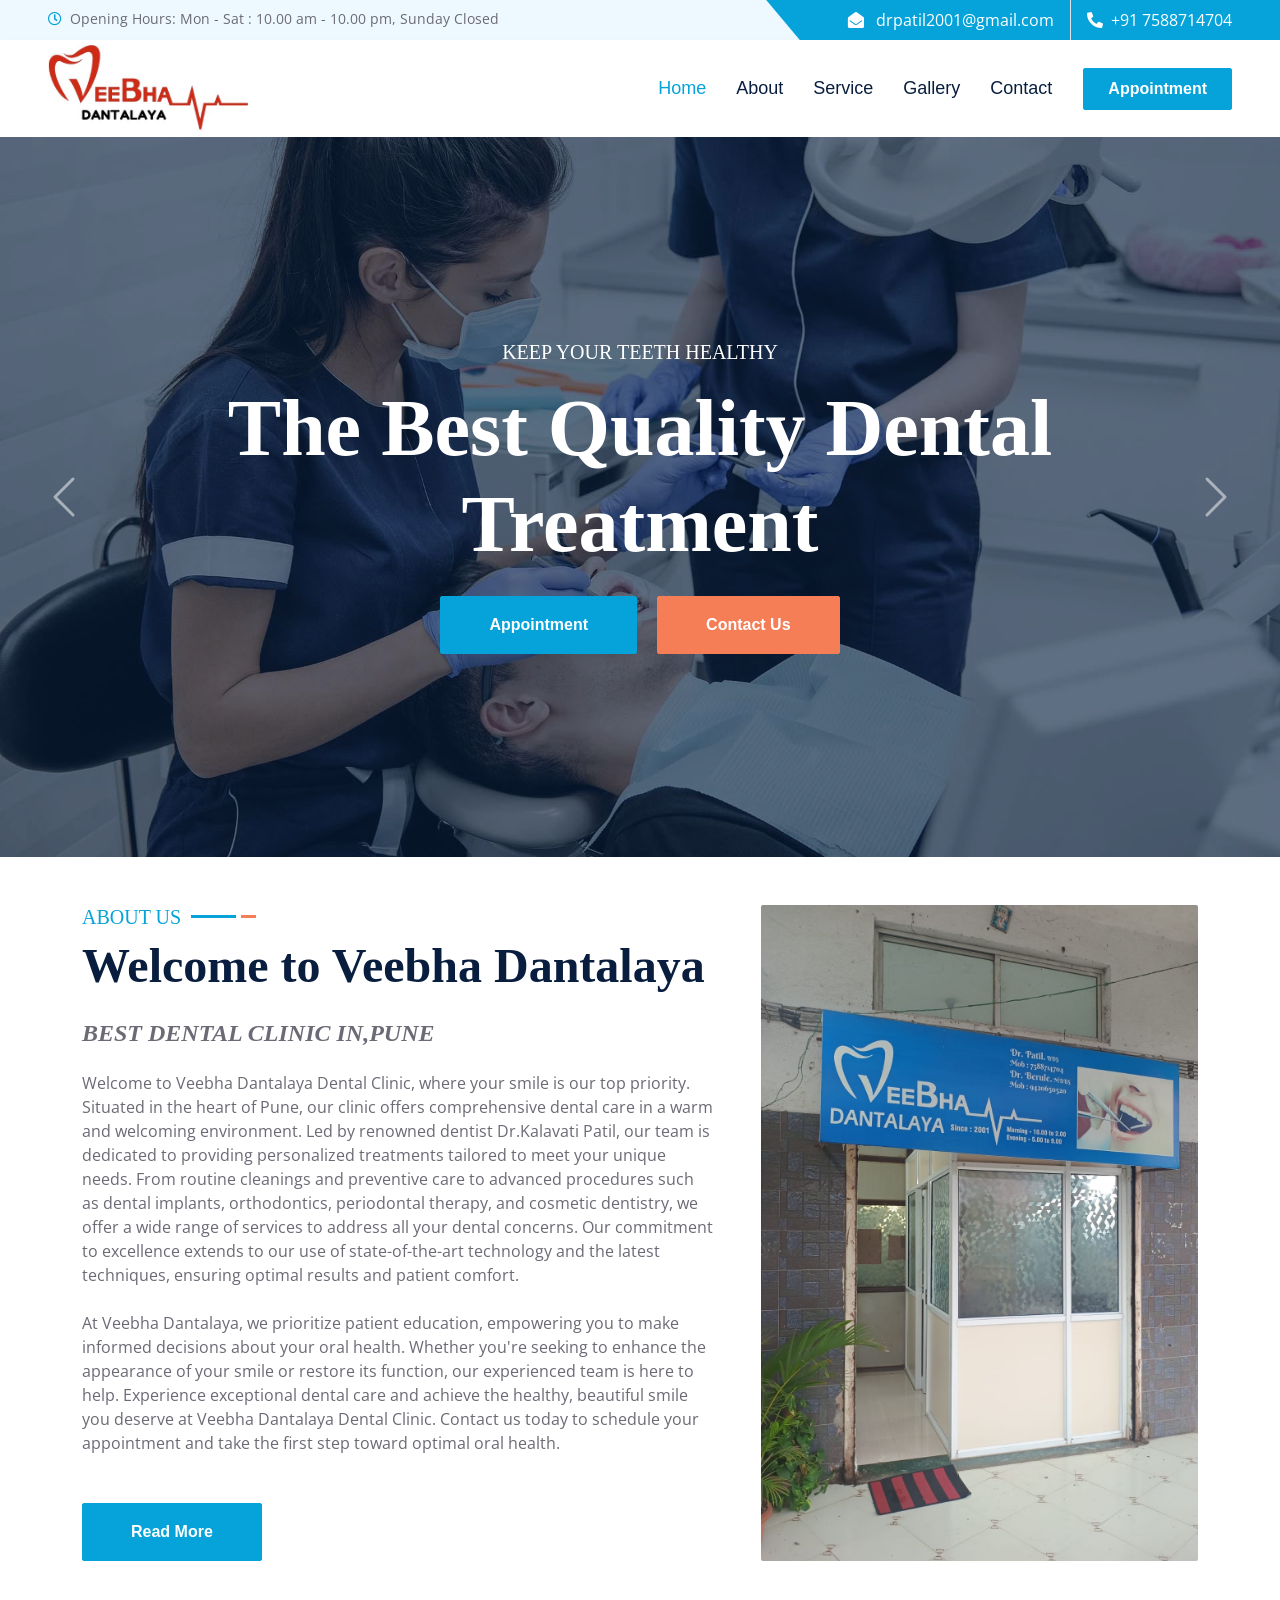
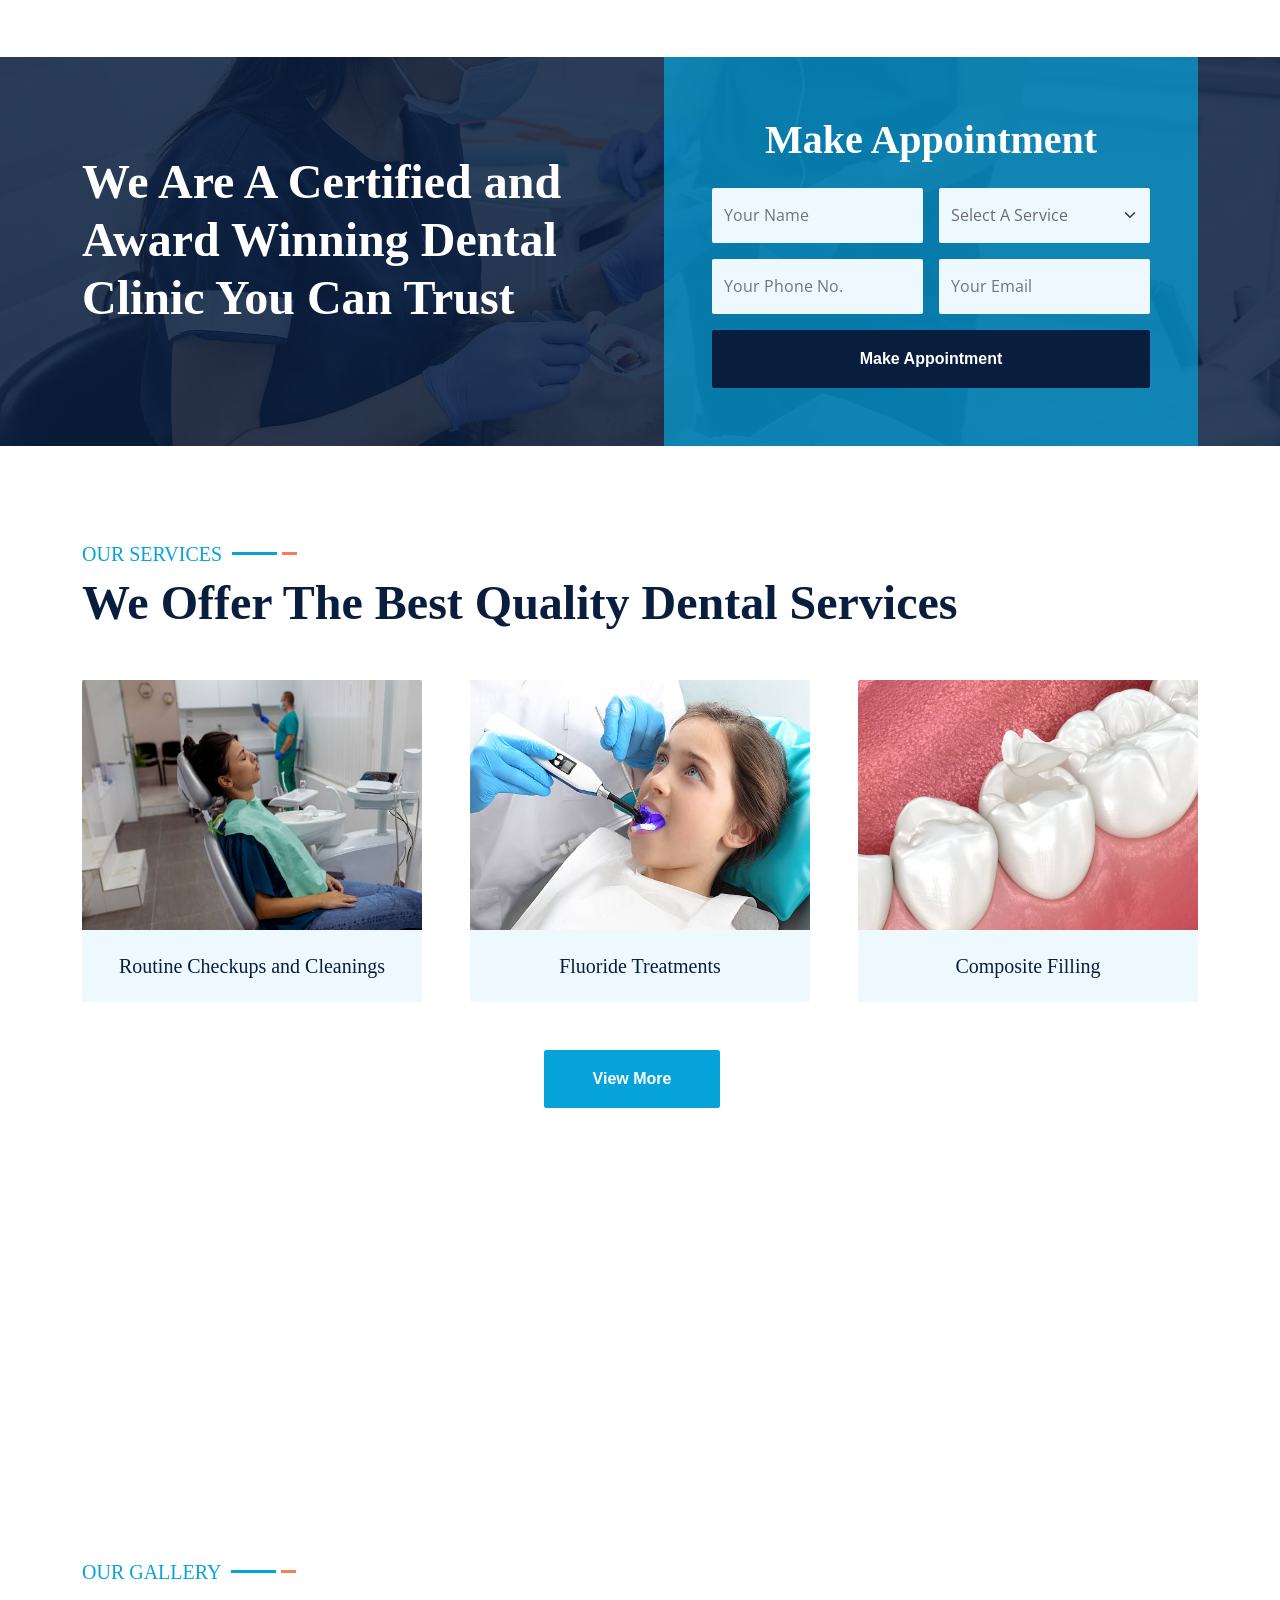
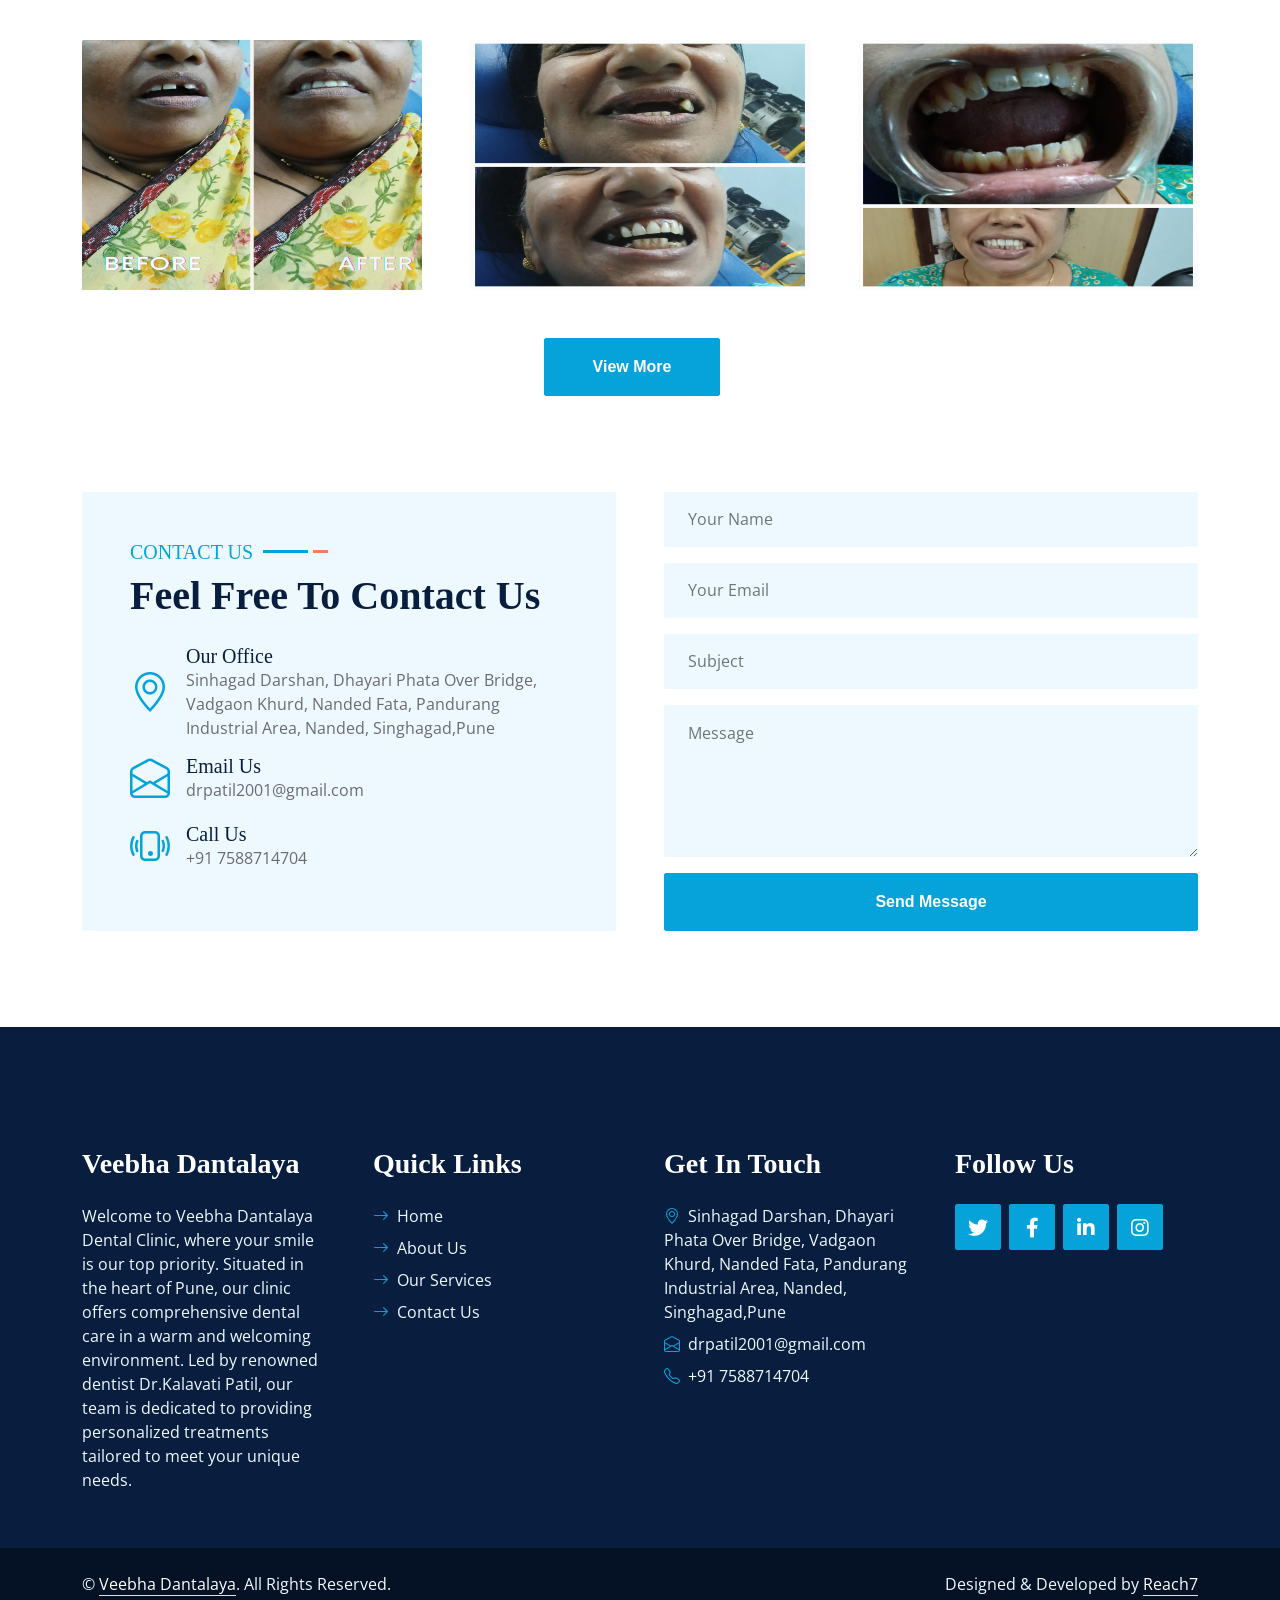
<file: index.html>
<!DOCTYPE html>
<html lang="en">

<head>
    <meta charset="utf-8">
    <title>Veebha Dantalaya</title>
    <meta content="width=device-width, initial-scale=1.0" name="viewport">
    <meta content="" name="keywords">
    <meta content="" name="description">

    <!-- Favicon -->
    <link href="img/favicon.ico" rel="icon">

    <!-- Google Web Fonts -->
    <link rel="preconnect" href="https://fonts.gstatic.com">
    <link href="https://fonts.googleapis.com/css2?family=Jost:wght@500;600;700&family=Open+Sans:wght@400;600&display=swap" rel="stylesheet"> 

    <!-- Icon Font Stylesheet -->
    <link href="https://cdnjs.cloudflare.com/ajax/libs/font-awesome/5.10.0/css/all.min.css" rel="stylesheet">
    <link href="https://cdn.jsdelivr.net/npm/bootstrap-icons@1.4.1/font/bootstrap-icons.css" rel="stylesheet">

    <!-- Libraries Stylesheet -->
    <link href="lib/owlcarousel/assets/owl.carousel.min.css" rel="stylesheet">
    <link href="lib/animate/animate.min.css" rel="stylesheet">
    <link href="lib/tempusdominus/css/tempusdominus-bootstrap-4.min.css" rel="stylesheet" />
    <link href="lib/twentytwenty/twentytwenty.css" rel="stylesheet" />

    <!-- Customized Bootstrap Stylesheet -->
    <link href="css/bootstrap.min.css" rel="stylesheet">

    <!-- Template Stylesheet -->
    <link href="css/style.css" rel="stylesheet">
</head>

<body>
    <!-- Spinner Start -->
    <div id="spinner" class="show bg-white position-fixed translate-middle w-100 vh-100 top-50 start-50 d-flex align-items-center justify-content-center">
        <div class="spinner-grow text-primary m-1" role="status">
            <span class="sr-only">Loading...</span>
        </div>
        <div class="spinner-grow text-dark m-1" role="status">
            <span class="sr-only">Loading...</span>
        </div>
        <div class="spinner-grow text-secondary m-1" role="status">
            <span class="sr-only">Loading...</span>
        </div>
    </div>
    <!-- Spinner End -->


    <!-- Topbar Start -->
    <div class="container-fluid bg-light ps-5 pe-0 d-none d-lg-block">
        <div class="row gx-0">
            <div class="col-md-6 text-center text-lg-start mb-2 mb-lg-0">
                <div class="d-inline-flex align-items-center">
                    <small class="py-2"><i class="far fa-clock text-primary me-2"></i>Opening Hours: Mon - Sat : 10.00 am - 10.00 pm, Sunday Closed </small>
                </div>
            </div>
            <div class="col-md-6 text-center text-lg-end">
                <div class="position-relative d-inline-flex align-items-center bg-primary text-white top-shape px-5">
                    <div class="me-3 pe-3 border-end py-2">
                        <p class="m-0"><i class="fa fa-envelope-open me-2"></i> drpatil2001@gmail.com</p>
                    </div>
                    <div class="py-2">
                        <p class="m-0"><i class="fa fa-phone-alt me-2"></i>+91 7588714704</p>
                    </div>
                </div>
            </div>
        </div>
    </div>
    <!-- Topbar End -->


    <!-- Navbar Start -->
    <nav class="navbar navbar-expand-lg bg-white navbar-light shadow-sm px-5 py-3 py-lg-0">
        <a href="index.html" class="navbar-brand p-0">
            <!-- <h1 class="m-0 text-primary"><i class="fa fa-tooth me-2"></i>DentCare</h1> -->
             <img src="images/logo.jpg" alt="" width="200px">
        </a>
        <button class="navbar-toggler" type="button" data-bs-toggle="collapse" data-bs-target="#navbarCollapse">
            <span class="navbar-toggler-icon"></span>
        </button>
        <div class="collapse navbar-collapse" id="navbarCollapse">
            <div class="navbar-nav ms-auto py-0">
                <a href="index.html" class="nav-item nav-link active">Home</a>
                <a href="about.html" class="nav-item nav-link">About</a>
                <a href="service.html" class="nav-item nav-link">Service</a>
                <!-- <div class="nav-item dropdown">
                    <a href="#" class="nav-link dropdown-toggle" data-bs-toggle="dropdown">Pages</a>
                    <div class="dropdown-menu m-0">
                        <a href="price.html" class="dropdown-item">Pricing Plan</a>
                        <a href="team.html" class="dropdown-item">Our Dentist</a>
                        <a href="testimonial.html" class="dropdown-item">Testimonial</a>
                        <a href="appointment.html" class="dropdown-item">Appointment</a>
                    </div>
                </div> -->
                <a href="gallery.html" class="nav-item nav-link">Gallery</a>
                <a href="contact.html" class="nav-item nav-link">Contact</a>
            </div>
            <!-- <button type="button" class="btn text-dark" data-bs-toggle="modal" data-bs-target="#searchModal"><i class="fa fa-search"></i></button> -->
            <a href="tel:+917588714704" class="btn btn-primary py-2 px-4 ms-3">Appointment</a>
        </div>
    </nav>
    <!-- Navbar End -->


    <!-- Full Screen Search Start -->
    <div class="modal fade" id="searchModal" tabindex="-1">
        <div class="modal-dialog modal-fullscreen">
            <div class="modal-content" style="background: rgba(9, 30, 62, .7);">
                <div class="modal-header border-0">
                    <button type="button" class="btn bg-white btn-close" data-bs-dismiss="modal" aria-label="Close"></button>
                </div>
                <div class="modal-body d-flex align-items-center justify-content-center">
                    <div class="input-group" style="max-width: 600px;">
                        <input type="text" class="form-control bg-transparent border-primary p-3" placeholder="Type search keyword">
                        <button class="btn btn-primary px-4"><i class="bi bi-search"></i></button>
                    </div>
                </div>
            </div>
        </div>
    </div>
    <!-- Full Screen Search End -->


    <!-- Carousel Start -->
    <div class="container-fluid p-0">
        <div id="header-carousel" class="carousel slide carousel-fade" data-bs-ride="carousel">
            <div class="carousel-inner">
                <div class="carousel-item active">
                    <img class="w-100" src="img/carousel-1.jpg" alt="Image">
                    <div class="carousel-caption d-flex flex-column align-items-center justify-content-center">
                        <div class="p-3" style="max-width: 900px;">
                            <h5 class="text-white text-uppercase mb-3 animated slideInDown">Keep Your Teeth Healthy</h5>
                            <h1 class="display-1 text-white mb-md-4 animated zoomIn">The Best Quality Dental Treatment</h1>
                            <a href="tel:+917588714704" class="btn btn-primary py-md-3 px-md-5 me-3 animated slideInLeft">Appointment</a>
                            <a href="contact.html" class="btn btn-secondary py-md-3 px-md-5 animated slideInRight">Contact Us</a>
                        </div>
                    </div>
                </div>
                <div class="carousel-item">
                    <img class="w-100" src="img/carousel-2.jpg" alt="Image">
                    <div class="carousel-caption d-flex flex-column align-items-center justify-content-center">
                        <div class="p-3" style="max-width: 900px;">
                            <h5 class="text-white text-uppercase mb-3 animated slideInDown">Keep Your Teeth Healthy</h5>
                            <h1 class="display-1 text-white mb-md-4 animated zoomIn">The Best Quality Dental Treatment</h1>
                            <a href="tel:+917588714704" class="btn btn-primary py-md-3 px-md-5 me-3 animated slideInLeft">Appointment</a>
                            <a href="contact.html" class="btn btn-secondary py-md-3 px-md-5 animated slideInRight">Contact Us</a>
                        </div>
                    </div>
                </div>
            </div>
            <button class="carousel-control-prev" type="button" data-bs-target="#header-carousel"
                data-bs-slide="prev">
                <span class="carousel-control-prev-icon" aria-hidden="true"></span>
                <span class="visually-hidden">Previous</span>
            </button>
            <button class="carousel-control-next" type="button" data-bs-target="#header-carousel"
                data-bs-slide="next">
                <span class="carousel-control-next-icon" aria-hidden="true"></span>
                <span class="visually-hidden">Next</span>
            </button>
        </div>
    </div>
    <!-- Carousel End -->


    <!-- Banner Start -->
    <!-- <div class="container-fluid banner mb-5">
        <div class="container">
            <div class="row gx-0">
                <div class="col-lg-4 wow zoomIn" data-wow-delay="0.1s">
                    <div class="bg-primary d-flex flex-column p-5" style="height: 300px;">
                        <h3 class="text-white mb-3">Opening Hours</h3>
                        <div class="d-flex justify-content-between text-white mb-3">
                            <h6 class="text-white mb-0">Mon - Fri</h6>
                            <p class="mb-0"> 8:00am - 9:00pm</p>
                        </div>
                        <div class="d-flex justify-content-between text-white mb-3">
                            <h6 class="text-white mb-0">Saturday</h6>
                            <p class="mb-0"> 8:00am - 7:00pm</p>
                        </div>
                        <div class="d-flex justify-content-between text-white mb-3">
                            <h6 class="text-white mb-0">Sunday</h6>
                            <p class="mb-0"> 8:00am - 5:00pm</p>
                        </div>
                        <a class="btn btn-light" href="">Appointment</a>
                    </div>
                </div>
                <div class="col-lg-4 wow zoomIn" data-wow-delay="0.3s">
                    <div class="bg-dark d-flex flex-column p-5" style="height: 300px;">
                        <h3 class="text-white mb-3">Search A Doctor</h3>
                        <div class="date mb-3" id="date" data-target-input="nearest">
                            <input type="text" class="form-control bg-light border-0 datetimepicker-input"
                                placeholder="Appointment Date" data-target="#date" data-toggle="datetimepicker" style="height: 40px;">
                        </div>
                        <select class="form-select bg-light border-0 mb-3" style="height: 40px;">
                            <option selected>Select A Service</option>
                            <option value="1">Service 1</option>
                            <option value="2">Service 2</option>
                            <option value="3">Service 3</option>
                        </select>
                        <a class="btn btn-light" href="">Search Doctor</a>
                    </div>
                </div>
                <div class="col-lg-4 wow zoomIn" data-wow-delay="0.6s">
                    <div class="bg-secondary d-flex flex-column p-5" style="height: 300px;">
                        <h3 class="text-white mb-3">Make Appointment</h3>
                        <p class="text-white">Ipsum erat ipsum dolor clita rebum no rebum dolores labore, ipsum magna at eos et eos amet.</p>
                        <h2 class="text-white mb-0">+012 345 6789</h2>
                    </div>
                </div>
            </div>
        </div>
    </div> -->
    <!-- Banner Start -->


    <!-- About Start -->
    <div class="container-fluid py-5 wow fadeInUp" data-wow-delay="0.1s">
        <div class="container">
            <div class="row g-5">
                <div class="col-lg-7">
                    <div class="section-title mb-4">
                        <h5 class="position-relative d-inline-block text-primary text-uppercase">About Us</h5>
                        <h1 class="display-5 mb-0">Welcome to Veebha Dantalaya</h1>
                    </div>
                    <h4 class="text-body fst-italic mb-4">BEST DENTAL CLINIC IN,PUNE</h4>
                    <p class="mb-4">Welcome to Veebha Dantalaya Dental Clinic, where your smile is our top priority. Situated in the heart of Pune, our clinic offers comprehensive dental care in a warm and welcoming environment. Led by renowned dentist Dr.Kalavati Patil, our team is dedicated to providing personalized treatments tailored to meet your unique needs. From routine cleanings and preventive care to advanced procedures such as dental implants, orthodontics, periodontal therapy, and cosmetic dentistry, we offer a wide range of services to address all your dental concerns. Our commitment to excellence extends to our use of state-of-the-art technology and the latest techniques, ensuring optimal results and patient comfort. <br> <br> At Veebha Dantalaya, we prioritize patient education, empowering you to make informed decisions about your oral health. Whether you're seeking to enhance the appearance of your smile or restore its function, our experienced team is here to help. Experience exceptional dental care and achieve the healthy, beautiful smile you deserve at Veebha Dantalaya Dental Clinic. Contact us today to schedule your appointment and take the first step toward optimal oral health.</p>
                    <!-- <div class="row g-3">
                        <div class="col-sm-6 wow zoomIn" data-wow-delay="0.3s">
                            <h5 class="mb-3"><i class="fa fa-check-circle text-primary me-3"></i>Award Winning</h5>
                            <h5 class="mb-3"><i class="fa fa-check-circle text-primary me-3"></i>Professional Staff</h5>
                        </div>
                        <div class="col-sm-6 wow zoomIn" data-wow-delay="0.6s">
                            <h5 class="mb-3"><i class="fa fa-check-circle text-primary me-3"></i>24/7 Opened</h5>
                            <h5 class="mb-3"><i class="fa fa-check-circle text-primary me-3"></i>Fair Prices</h5>
                        </div>
                    </div> -->
                    <a href="about.html" class="btn btn-primary py-3 px-5 mt-4 wow zoomIn" data-wow-delay="0.6s">Read More</a>
                </div>
                <div class="col-lg-5" style="min-height: 500px;">
                    <div class="position-relative h-100">
                        <img class="position-absolute w-100 h-100 rounded wow zoomIn" data-wow-delay="0.9s" src="images/about.jpg" style="object-fit: cover;">
                    </div>
                </div>
            </div>
        </div>
    </div>
    <!-- About End -->


    <!-- Appointment Start -->
    <div class="container-fluid bg-primary bg-appointment my-5 wow fadeInUp" data-wow-delay="0.1s">
        <div class="container">
            <div class="row gx-5">
                <div class="col-lg-6 py-5">
                    <div class="py-5">
                        <h1 class="display-5 text-white mb-4">We Are A Certified and Award Winning Dental Clinic You Can Trust</h1>
                        <!-- <p class="text-white mb-0">Eirmod sed tempor lorem ut dolores. Aliquyam sit sadipscing kasd ipsum. Dolor ea et dolore et at sea ea at dolor, justo ipsum duo rebum sea invidunt voluptua. Eos vero eos vero ea et dolore eirmod et. Dolores diam duo invidunt lorem. Elitr ut dolores magna sit. Sea dolore sanctus sed et. Takimata takimata sanctus sed.</p> -->
                    </div>
                </div>
                <div class="col-lg-6">
                    <div class="appointment-form h-100 d-flex flex-column justify-content-center text-center p-5 wow zoomIn" data-wow-delay="0.6s">
                        <h1 class="text-white mb-4">Make Appointment</h1>
                        <form>
                            <div class="row g-3">
                                <div class="col-12 col-sm-6">
                                    <input type="text" class="form-control bg-light border-0" placeholder="Your Name" style="height: 55px;">
                                </div>
                                <div class="col-12 col-sm-6">
                                    <select class="form-select bg-light border-0" style="height: 55px;">
                                        <option selected>Select A Service</option>
                                        <option value="Routine Check-UP">Routine Check-UP</option>
                                        <option value="Cleanings">Cleanings</option>
                                        <option value="Fillings">Fillings</option>
                                        <option value="Preventive Care">Preventive Care</option>
                                        <option value="Orthodontic Treatment">Orthodontic Treatment</option>
                                        <option value="Endodontic / RCT">Endodontic / RCT</option>
                                        <option value="Periodontic / Gum Care">Periodontic / Gum Care</option>
                                        <option value="Oral Surgery">Oral Surgery</option>
                                        <option value="Pediatric / Kids Treatment">Pediatric / Kids Treatment</option>
                                    </select>
                                </div>                              
                                <div class="col-12 col-sm-6">
                                    <input type="tel" class="form-control bg-light border-0" placeholder="Your Phone No." style="height: 55px;">
                                </div>
                                <div class="col-12 col-sm-6">
                                    <input type="email" class="form-control bg-light border-0" placeholder="Your Email" style="height: 55px;">
                                </div>
                                <div class="col-12">
                                    <button class="btn btn-dark w-100 py-3" type="submit">Make Appointment</button>
                                </div>
                            </div>
                        </form>
                    </div>
                </div>
            </div>
        </div>
    </div>
    <!-- Appointment End -->


    <!-- Service Start -->
    <div class="container-fluid py-5 wow fadeInUp" data-wow-delay="0.1s">
        <div class="container">
            <div class="row g-5 mb-5">
                <!-- <div class="col-lg-5 wow zoomIn" data-wow-delay="0.3s" style="min-height: 400px;">
                    <div class="twentytwenty-container position-relative h-100 rounded overflow-hidden">
                        <img class="position-absolute w-100 h-100" src="img/before.jpg" style="object-fit: cover;">
                        <img class="position-absolute w-100 h-100" src="img/after.jpg" style="object-fit: cover;">
                    </div>
                </div> -->
                <div class="col-lg-12">
                    <div class="section-title mb-5">
                        <h5 class="position-relative d-inline-block text-primary text-uppercase">Our Services</h5>
                        <h1 class="display-5 mb-0">We Offer The Best Quality Dental Services</h1>
                    </div>
                    <div class="row g-5">
                        <div class="col-md-4 service-item wow zoomIn" data-wow-delay="0.6s">
                            <div class="rounded-top overflow-hidden">
                                <img class="" src="images/Routine Checkups and Cleanings.jpg" alt="" width="100%" height="250px">
                            </div>
                            <div class="position-relative bg-light rounded-bottom text-center p-4">
                                <h5 class="m-0">Routine Checkups and Cleanings</h5>
                            </div>
                        </div>
                        <div class="col-md-4 service-item wow zoomIn" data-wow-delay="0.9s">
                            <div class="rounded-top overflow-hidden">
                                <img class="" src="images/Fluoride Treatments dental.jpg" alt="" width="100%" height="250px">
                            </div>
                            <div class="position-relative bg-light rounded-bottom text-center p-4">
                                <h5 class="m-0">Fluoride Treatments</h5>
                            </div>
                        </div>
                        <div class="col-md-4 service-item wow zoomIn" data-wow-delay="0.9s">
                            <div class="rounded-top overflow-hidden">
                                <img class="" src="images/Dental Sealants.jpg" alt="" width="100%" height="250px">
                            </div>
                            <div class="position-relative bg-light rounded-bottom text-center p-4">
                                <h5 class="m-0">Composite Filling</h5>
                            </div>
                        </div>
                    </div>
                </div>
            </div>
           
            <div class="row mt-5 text-center">
                <div class="col-md-12">
                    <a href="service.html" class="btn btn-primary py-md-3 px-md-5 me-3 animated slideInLeft">View More</a>
                </div>
            </div>
        </div>

    </div>
    <!-- Service End -->


    <!-- Offer Start -->
    <!-- <div class="container-fluid bg-offer my-5 py-5 wow fadeInUp" data-wow-delay="0.1s">
        <div class="container py-5">
            <div class="row justify-content-center">
                <div class="col-lg-7 wow zoomIn" data-wow-delay="0.6s">
                    <div class="offer-text text-center rounded p-5">
                        <h1 class="display-5 text-white">Save 30% On Your First Dental Checkup</h1>
                        <p class="text-white mb-4">Eirmod sed tempor lorem ut dolores sit kasd ipsum. Dolor ea et dolore et at sea ea at dolor justo ipsum duo rebum sea. Eos vero eos vero ea et dolore eirmod diam duo lorem magna sit dolore sed et.</p>
                        <a href="appointment.html" class="btn btn-dark py-3 px-5 me-3">Appointment</a>
                        <a href="" class="btn btn-light py-3 px-5">Read More</a>
                    </div>
                </div>
            </div>
        </div>
    </div> -->
    <!-- Offer End -->


    <!-- Pricing Start -->
    <!-- <div class="container-fluid py-5 wow fadeInUp" data-wow-delay="0.1s">
        <div class="container">
            <div class="row g-5">
                <div class="col-lg-5">
                    <div class="section-title mb-4">
                        <h5 class="position-relative d-inline-block text-primary text-uppercase">Pricing Plan</h5>
                        <h1 class="display-5 mb-0">We Offer Fair Prices for Dental Treatment</h1>
                    </div>
                    <p class="mb-4">Tempor erat elitr rebum at clita. Diam dolor diam ipsum et tempor sit. Aliqu diam amet diam et eos labore. Clita erat ipsum et lorem et sit, sed stet no labore lorem sit. Sanctus clita duo justo eirmod magna dolore erat amet</p>
                    <h5 class="text-uppercase text-primary wow fadeInUp" data-wow-delay="0.3s">Call for Appointment</h5>
                    <h1 class="wow fadeInUp" data-wow-delay="0.6s">+012 345 6789</h1>
                </div>
                <div class="col-lg-7">
                    <div class="owl-carousel price-carousel wow zoomIn" data-wow-delay="0.9s">
                        <div class="price-item pb-4">
                            <div class="position-relative">
                                <img class="img-fluid rounded-top" src="img/price-1.jpg" alt="">
                                <div class="d-flex align-items-center justify-content-center bg-light rounded pt-2 px-3 position-absolute top-100 start-50 translate-middle" style="z-index: 2;">
                                    <h2 class="text-primary m-0">$35</h2>
                                </div>
                            </div>
                            <div class="position-relative text-center bg-light border-bottom border-primary py-5 p-4">
                                <h4>Teeth Whitening</h4>
                                <hr class="text-primary w-50 mx-auto mt-0">
                                <div class="d-flex justify-content-between mb-3"><span>Modern Equipment</span><i class="fa fa-check text-primary pt-1"></i></div>
                                <div class="d-flex justify-content-between mb-3"><span>Professional Dentist</span><i class="fa fa-check text-primary pt-1"></i></div>
                                <div class="d-flex justify-content-between mb-2"><span>24/7 Call Support</span><i class="fa fa-check text-primary pt-1"></i></div>
                                <a href="appointment.html" class="btn btn-primary py-2 px-4 position-absolute top-100 start-50 translate-middle">Appointment</a>
                            </div>
                        </div>
                        <div class="price-item pb-4">
                            <div class="position-relative">
                                <img class="img-fluid rounded-top" src="img/price-2.jpg" alt="">
                                <div class="d-flex align-items-center justify-content-center bg-light rounded pt-2 px-3 position-absolute top-100 start-50 translate-middle" style="z-index: 2;">
                                    <h2 class="text-primary m-0">$49</h2>
                                </div>
                            </div>
                            <div class="position-relative text-center bg-light border-bottom border-primary py-5 p-4">
                                <h4>Dental Implant</h4>
                                <hr class="text-primary w-50 mx-auto mt-0">
                                <div class="d-flex justify-content-between mb-3"><span>Modern Equipment</span><i class="fa fa-check text-primary pt-1"></i></div>
                                <div class="d-flex justify-content-between mb-3"><span>Professional Dentist</span><i class="fa fa-check text-primary pt-1"></i></div>
                                <div class="d-flex justify-content-between mb-2"><span>24/7 Call Support</span><i class="fa fa-check text-primary pt-1"></i></div>
                                <a href="appointment.html" class="btn btn-primary py-2 px-4 position-absolute top-100 start-50 translate-middle">Appointment</a>
                            </div>
                        </div>
                        <div class="price-item pb-4">
                            <div class="position-relative">
                                <img class="img-fluid rounded-top" src="img/price-3.jpg" alt="">
                                <div class="d-flex align-items-center justify-content-center bg-light rounded pt-2 px-3 position-absolute top-100 start-50 translate-middle" style="z-index: 2;">
                                    <h2 class="text-primary m-0">$99</h2>
                                </div>
                            </div>
                            <div class="position-relative text-center bg-light border-bottom border-primary py-5 p-4">
                                <h4>Root Canal</h4>
                                <hr class="text-primary w-50 mx-auto mt-0">
                                <div class="d-flex justify-content-between mb-3"><span>Modern Equipment</span><i class="fa fa-check text-primary pt-1"></i></div>
                                <div class="d-flex justify-content-between mb-3"><span>Professional Dentist</span><i class="fa fa-check text-primary pt-1"></i></div>
                                <div class="d-flex justify-content-between mb-2"><span>24/7 Call Support</span><i class="fa fa-check text-primary pt-1"></i></div>
                                <a href="appointment.html" class="btn btn-primary py-2 px-4 position-absolute top-100 start-50 translate-middle">Appointment</a>
                            </div>
                        </div>
                    </div>
                </div>
            </div>
        </div>
    </div> -->
    <!-- Pricing End -->



    <div class="row">
        <div class="col-md-12">
            <iframe src="https://widget.tagembed.com/163962?view" style=" width:100%;height:350px;overflow: auto;" frameborder="0" allowtransparency="true"></iframe>
        </div>
    </div>


    <!-- Testimonial Start -->
    <!-- <div class="container-fluid bg-primary bg-testimonial py-5 my-5 wow fadeInUp" data-wow-delay="0.1s">
        <div class="container py-5">
            <div class="row justify-content-center">
                <div class="col-lg-7">
                    
                    <div class="owl-carousel testimonial-carousel rounded p-5 wow zoomIn" data-wow-delay="0.6s">   
                         
                        <div class="card">
                            <div class="card-body">
                             
                        <div class="row d-flex justify-content-center  border-style accordion-body bg-white mb-4  ">
                            <div class="col-lg-8" style="width: 100%;">
                               
                                <iframe src="https://widget.tagembed.com/163962?view" style=" width:100%;height:500px;overflow: auto;" frameborder="0" allowtransparency="true"></iframe>
                             
                            </div>
                          </div>
                        </div>
                    </div>
                       
                    </div>
                </div>
            </div>
        </div>
    </div> -->
    <!-- Testimonial End -->














    


    <!-- Team Start -->
    <!-- <div class="container-fluid py-5">
        <div class="container">
            <div class="row g-5">
                <div class="col-lg-4 wow slideInUp" data-wow-delay="0.1s">
                    <div class="section-title bg-light rounded h-100 p-5">
                        <h5 class="position-relative d-inline-block text-primary text-uppercase">Our Dentist</h5>
                        <h1 class="display-6 mb-4">Meet Our Certified & Experienced Dentist</h1>
                        <a href="appointment.html" class="btn btn-primary py-3 px-5">Appointment</a>
                    </div>
                </div>
                <div class="col-lg-4 wow slideInUp" data-wow-delay="0.3s">
                    <div class="team-item">
                        <div class="position-relative rounded-top" style="z-index: 1;">
                            <img class="img-fluid rounded-top w-100" src="img/team-1.jpg" alt="">
                            <div class="position-absolute top-100 start-50 translate-middle bg-light rounded p-2 d-flex">
                                <a class="btn btn-primary btn-square m-1" href="#"><i class="fab fa-twitter fw-normal"></i></a>
                                <a class="btn btn-primary btn-square m-1" href="#"><i class="fab fa-facebook-f fw-normal"></i></a>
                                <a class="btn btn-primary btn-square m-1" href="#"><i class="fab fa-linkedin-in fw-normal"></i></a>
                                <a class="btn btn-primary btn-square m-1" href="#"><i class="fab fa-instagram fw-normal"></i></a>
                            </div>
                        </div>
                        <div class="team-text position-relative bg-light text-center rounded-bottom p-4 pt-5">
                            <h4 class="mb-2">Dr. John Doe</h4>
                            <p class="text-primary mb-0">Implant Surgeon</p>
                        </div>
                    </div>
                </div>
                <div class="col-lg-4 wow slideInUp" data-wow-delay="0.6s">
                    <div class="team-item">
                        <div class="position-relative rounded-top" style="z-index: 1;">
                            <img class="img-fluid rounded-top w-100" src="img/team-2.jpg" alt="">
                            <div class="position-absolute top-100 start-50 translate-middle bg-light rounded p-2 d-flex">
                                <a class="btn btn-primary btn-square m-1" href="#"><i class="fab fa-twitter fw-normal"></i></a>
                                <a class="btn btn-primary btn-square m-1" href="#"><i class="fab fa-facebook-f fw-normal"></i></a>
                                <a class="btn btn-primary btn-square m-1" href="#"><i class="fab fa-linkedin-in fw-normal"></i></a>
                                <a class="btn btn-primary btn-square m-1" href="#"><i class="fab fa-instagram fw-normal"></i></a>
                            </div>
                        </div>
                        <div class="team-text position-relative bg-light text-center rounded-bottom p-4 pt-5">
                            <h4 class="mb-2">Dr. John Doe</h4>
                            <p class="text-primary mb-0">Implant Surgeon</p>
                        </div>
                    </div>
                </div>
                <div class="col-lg-4 wow slideInUp" data-wow-delay="0.1s">
                    <div class="team-item">
                        <div class="position-relative rounded-top" style="z-index: 1;">
                            <img class="img-fluid rounded-top w-100" src="img/team-3.jpg" alt="">
                            <div class="position-absolute top-100 start-50 translate-middle bg-light rounded p-2 d-flex">
                                <a class="btn btn-primary btn-square m-1" href="#"><i class="fab fa-twitter fw-normal"></i></a>
                                <a class="btn btn-primary btn-square m-1" href="#"><i class="fab fa-facebook-f fw-normal"></i></a>
                                <a class="btn btn-primary btn-square m-1" href="#"><i class="fab fa-linkedin-in fw-normal"></i></a>
                                <a class="btn btn-primary btn-square m-1" href="#"><i class="fab fa-instagram fw-normal"></i></a>
                            </div>
                        </div>
                        <div class="team-text position-relative bg-light text-center rounded-bottom p-4 pt-5">
                            <h4 class="mb-2">Dr. John Doe</h4>
                            <p class="text-primary mb-0">Implant Surgeon</p>
                        </div>
                    </div>
                </div>
                <div class="col-lg-4 wow slideInUp" data-wow-delay="0.3s">
                    <div class="team-item">
                        <div class="position-relative rounded-top" style="z-index: 1;">
                            <img class="img-fluid rounded-top w-100" src="img/team-4.jpg" alt="">
                            <div class="position-absolute top-100 start-50 translate-middle bg-light rounded p-2 d-flex">
                                <a class="btn btn-primary btn-square m-1" href="#"><i class="fab fa-twitter fw-normal"></i></a>
                                <a class="btn btn-primary btn-square m-1" href="#"><i class="fab fa-facebook-f fw-normal"></i></a>
                                <a class="btn btn-primary btn-square m-1" href="#"><i class="fab fa-linkedin-in fw-normal"></i></a>
                                <a class="btn btn-primary btn-square m-1" href="#"><i class="fab fa-instagram fw-normal"></i></a>
                            </div>
                        </div>
                        <div class="team-text position-relative bg-light text-center rounded-bottom p-4 pt-5">
                            <h4 class="mb-2">Dr. John Doe</h4>
                            <p class="text-primary mb-0">Implant Surgeon</p>
                        </div>
                    </div>
                </div>
                <div class="col-lg-4 wow slideInUp" data-wow-delay="0.6s">
                    <div class="team-item">
                        <div class="position-relative rounded-top" style="z-index: 1;">
                            <img class="img-fluid rounded-top w-100" src="img/team-5.jpg" alt="">
                            <div class="position-absolute top-100 start-50 translate-middle bg-light rounded p-2 d-flex">
                                <a class="btn btn-primary btn-square m-1" href="#"><i class="fab fa-twitter fw-normal"></i></a>
                                <a class="btn btn-primary btn-square m-1" href="#"><i class="fab fa-facebook-f fw-normal"></i></a>
                                <a class="btn btn-primary btn-square m-1" href="#"><i class="fab fa-linkedin-in fw-normal"></i></a>
                                <a class="btn btn-primary btn-square m-1" href="#"><i class="fab fa-instagram fw-normal"></i></a>
                            </div>
                        </div>
                        <div class="team-text position-relative bg-light text-center rounded-bottom p-4 pt-5">
                            <h4 class="mb-2">Dr. John Doe</h4>
                            <p class="text-primary mb-0">Implant Surgeon</p>
                        </div>
                    </div>
                </div>
            </div>
        </div>
    </div> -->
    <!-- Team End -->


    <!-- Newsletter Start -->
    <!-- <div class="container-fluid position-relative pt-5 wow fadeInUp" data-wow-delay="0.1s" style="z-index: 1;">
        <div class="container">
            <div class="bg-primary p-5">
                <form class="mx-auto" style="max-width: 600px;">
                    <div class="input-group">
                        <input type="text" class="form-control border-white p-3" placeholder="Your Email">
                        <button class="btn btn-dark px-4">Sign Up</button>
                    </div>
                </form>
            </div>
        </div>
    </div> -->
    <!-- Newsletter End -->
     



    


























    <div class="container-fluid py-5 wow fadeInUp" data-wow-delay="0.1s">
        <div class="container">
            <div class="row g-5 mb-5">
                <!-- <div class="col-lg-5 wow zoomIn" data-wow-delay="0.3s" style="min-height: 400px;">
                    <div class="twentytwenty-container position-relative h-100 rounded overflow-hidden">
                        <img class="position-absolute w-100 h-100" src="img/before.jpg" style="object-fit: cover;">
                        <img class="position-absolute w-100 h-100" src="img/after.jpg" style="object-fit: cover;">
                    </div>
                </div> -->
                <div class="col-lg-12">
                    <div class="section-title mb-5">
                        <h5 class="position-relative d-inline-block text-primary text-uppercase">Our Gallery</h5>
                        <!-- <h1 class="display-5 mb-0">We Offer The Best Quality Dental Services</h1> -->
                    </div>
                    <div class="row g-5">
                        <div class="col-md-4 service-item wow zoomIn" data-wow-delay="0.6s">
                            <div class="rounded-top overflow-hidden">
                                <img class="" src="images/g1.jpg" alt="" width="100%" height="250px">
                            </div>
                            <!-- <div class="position-relative bg-light rounded-bottom text-center p-4">
                                <h5 class="m-0">Extraction</h5>
                            </div> -->
                        </div>
                        <div class="col-md-4 service-item wow zoomIn" data-wow-delay="0.9s">
                            <div class="rounded-top overflow-hidden">
                                <img class="" src="images/g2.jpg" alt="" width="100%" height="250px">
                            </div>
                           
                        </div>
                        <div class="col-md-4 service-item wow zoomIn" data-wow-delay="0.9s">
                            <div class="rounded-top overflow-hidden">
                                <img class="" src="images/g3.jpg" alt="" width="100%" height="250px">
                            </div>
                            
                        </div>
                    </div>
                </div>
            </div>
            <div class="row mt-5 text-center">
                <div class="col-md-12">
                    <a href="gallery.html" class="btn btn-primary py-md-3 px-md-5 me-3 animated slideInLeft">View More</a>
                </div>
            </div>
        </div>

    </div>


     <!-- Contact Start -->
     <div class="container-fluid py-5">
        <div class="container">
            <div class="row g-5">
                <div class="col-xl-6 col-lg-6 wow slideInUp" data-wow-delay="0.1s">
                    <div class="bg-light rounded h-100 p-5">
                        <div class="section-title">
                            <h5 class="position-relative d-inline-block text-primary text-uppercase">Contact Us</h5>
                            <h1 class="display-6 mb-4">Feel Free To Contact Us</h1>
                        </div>
                        <div class="d-flex align-items-center mb-2">
                            <i class="bi bi-geo-alt fs-1 text-primary me-3"></i>
                            <div class="text-start">
                                <h5 class="mb-0">Our Office</h5>
                                <span>Sinhagad Darshan, Dhayari Phata Over Bridge, Vadgaon Khurd, Nanded Fata, Pandurang Industrial Area, Nanded, Singhagad,Pune</span>
                            </div>
                        </div>
                        <div class="d-flex align-items-center mb-2">
                            <i class="bi bi-envelope-open fs-1 text-primary me-3"></i>
                            <div class="text-start">
                                <h5 class="mb-0">Email Us</h5>
                                <span>drpatil2001@gmail.com</span>
                            </div>
                        </div>
                        <div class="d-flex align-items-center">
                            <i class="bi bi-phone-vibrate fs-1 text-primary me-3"></i>
                            <div class="text-start">
                                <h5 class="mb-0">Call Us</h5>
                                <span>+91 7588714704</span>
                            </div>
                        </div>
                    </div>
                </div>
                <div class="col-xl-6 col-lg-6 wow slideInUp" data-wow-delay="0.3s">
                    <form>
                        <div class="row g-3">
                            <div class="col-12">
                                <input type="text" class="form-control border-0 bg-light px-4" placeholder="Your Name" style="height: 55px;">
                            </div>
                            <div class="col-12">
                                <input type="email" class="form-control border-0 bg-light px-4" placeholder="Your Email" style="height: 55px;">
                            </div>
                            <div class="col-12">
                                <input type="text" class="form-control border-0 bg-light px-4" placeholder="Subject" style="height: 55px;">
                            </div>
                            <div class="col-12">
                                <textarea class="form-control border-0 bg-light px-4 py-3" rows="5" placeholder="Message"></textarea>
                            </div>
                            <div class="col-12">
                                <button class="btn btn-primary w-100 py-3" type="submit">Send Message</button>
                            </div>
                        </div>
                    </form>
                </div>
            </div>
        </div>
    </div>
    <!-- Contact End -->
    

    <!-- Footer Start -->
    <div class="container-fluid bg-dark text-light py-5 wow fadeInUp mt-5" data-wow-delay="0.3s" style="margin-top: -75px;">
        <div class="container pt-5">
            <div class="row g-5 pt-4">
                <div class="col-lg-3 col-md-6">
                    <h3 class="text-white mb-4">Veebha Dantalaya</h3>
                    <p class="mb-2">Welcome to Veebha Dantalaya Dental Clinic, where your smile is our top priority. Situated in the heart of Pune, our clinic offers comprehensive dental care in a warm and welcoming environment. Led by renowned dentist Dr.Kalavati Patil, our team is dedicated to providing personalized treatments tailored to meet your unique needs.</p>
                </div>
                <div class="col-lg-3 col-md-6">
                    <h3 class="text-white mb-4">Quick Links</h3>
                    <div class="d-flex flex-column justify-content-start">
                        <a class="text-light mb-2" href="index.html"><i class="bi bi-arrow-right text-primary me-2"></i>Home</a>
                        <a class="text-light mb-2" href="about.html"><i class="bi bi-arrow-right text-primary me-2"></i>About Us</a>
                        <a class="text-light mb-2" href="service.html"><i class="bi bi-arrow-right text-primary me-2"></i>Our Services</a>
                        <a class="text-light" href="contact.html"><i class="bi bi-arrow-right text-primary me-2"></i>Contact Us</a>
                    </div>
                </div>
                
                <div class="col-lg-3 col-md-6">
                    <h3 class="text-white mb-4">Get In Touch</h3>
                    <p class="mb-2"><i class="bi bi-geo-alt text-primary me-2"></i>Sinhagad Darshan, Dhayari Phata Over Bridge, Vadgaon Khurd, Nanded Fata, Pandurang Industrial Area, Nanded,

                        Singhagad,Pune</p>
                    <p class="mb-2"><i class="bi bi-envelope-open text-primary me-2"></i>drpatil2001@gmail.com</p>
                    <p class="mb-0"><i class="bi bi-telephone text-primary me-2"></i>+91 7588714704</p>
                </div>
                <div class="col-lg-3 col-md-6">
                    <h3 class="text-white mb-4">Follow Us</h3>
                    <div class="d-flex">
                        <a class="btn btn-lg btn-primary btn-lg-square rounded me-2" href="#"><i class="fab fa-twitter fw-normal"></i></a>
                        <a class="btn btn-lg btn-primary btn-lg-square rounded me-2" href="#"><i class="fab fa-facebook-f fw-normal"></i></a>
                        <a class="btn btn-lg btn-primary btn-lg-square rounded me-2" href="#"><i class="fab fa-linkedin-in fw-normal"></i></a>
                        <a class="btn btn-lg btn-primary btn-lg-square rounded" href="#"><i class="fab fa-instagram fw-normal"></i></a>
                    </div>
                </div>
            </div>
        </div>
    </div>
    <div class="container-fluid text-light py-4" style="background: #051225;">
        <div class="container">
            <div class="row g-0">
                <div class="col-md-6 text-center text-md-start">
                    <p class="mb-md-0">&copy; <a class="text-white border-bottom" href="#">Veebha Dantalaya</a>. All Rights Reserved.</p>
                </div>
                <div class="col-md-6 text-center text-md-end">
                    <p class="mb-0">Designed & Developed  by <a class="text-white border-bottom" href="https://reach7.in">Reach7</a></p>
                </div>
            </div>
        </div>
    </div>
    <!-- Footer End -->


    <!-- <a href="tel:+917588714704" rel="nofollow" class="btn-call">
        <div class="btn-call__ico">
            <i class="fas fa-phone-alt"></i>
        </div>
    </a>

  <a href="https://api.whatsapp.com/send?phone=+917588714704&text=Hii" target="_blank" rel="nofollow" class="btn-whats">
        <div class="btn-call__ico">
       <img src="images/whats_logo-removebg-preview.png" alt="">
        </div>
    </a> -->


    <!-- Back to Top -->
    <!-- <a href="#" class="btn btn-lg btn-primary btn-lg-square rounded back-to-top"><i class="bi bi-arrow-up"></i></a> -->


    <!-- JavaScript Libraries -->
    <script src="https://code.jquery.com/jquery-3.4.1.min.js"></script>
    <script src="https://cdn.jsdelivr.net/npm/bootstrap@5.0.0/dist/js/bootstrap.bundle.min.js"></script>
    <script src="lib/wow/wow.min.js"></script>
    <script src="lib/easing/easing.min.js"></script>
    <script src="lib/waypoints/waypoints.min.js"></script>
    <script src="lib/owlcarousel/owl.carousel.min.js"></script>
    <script src="lib/tempusdominus/js/moment.min.js"></script>
    <script src="lib/tempusdominus/js/moment-timezone.min.js"></script>
    <script src="lib/tempusdominus/js/tempusdominus-bootstrap-4.min.js"></script>
    <script src="lib/twentytwenty/jquery.event.move.js"></script>
    <script src="lib/twentytwenty/jquery.twentytwenty.js"></script>




    <!-- Template Javascript -->
    <script src="js/main.js"></script>
</body>

</html>
</file>
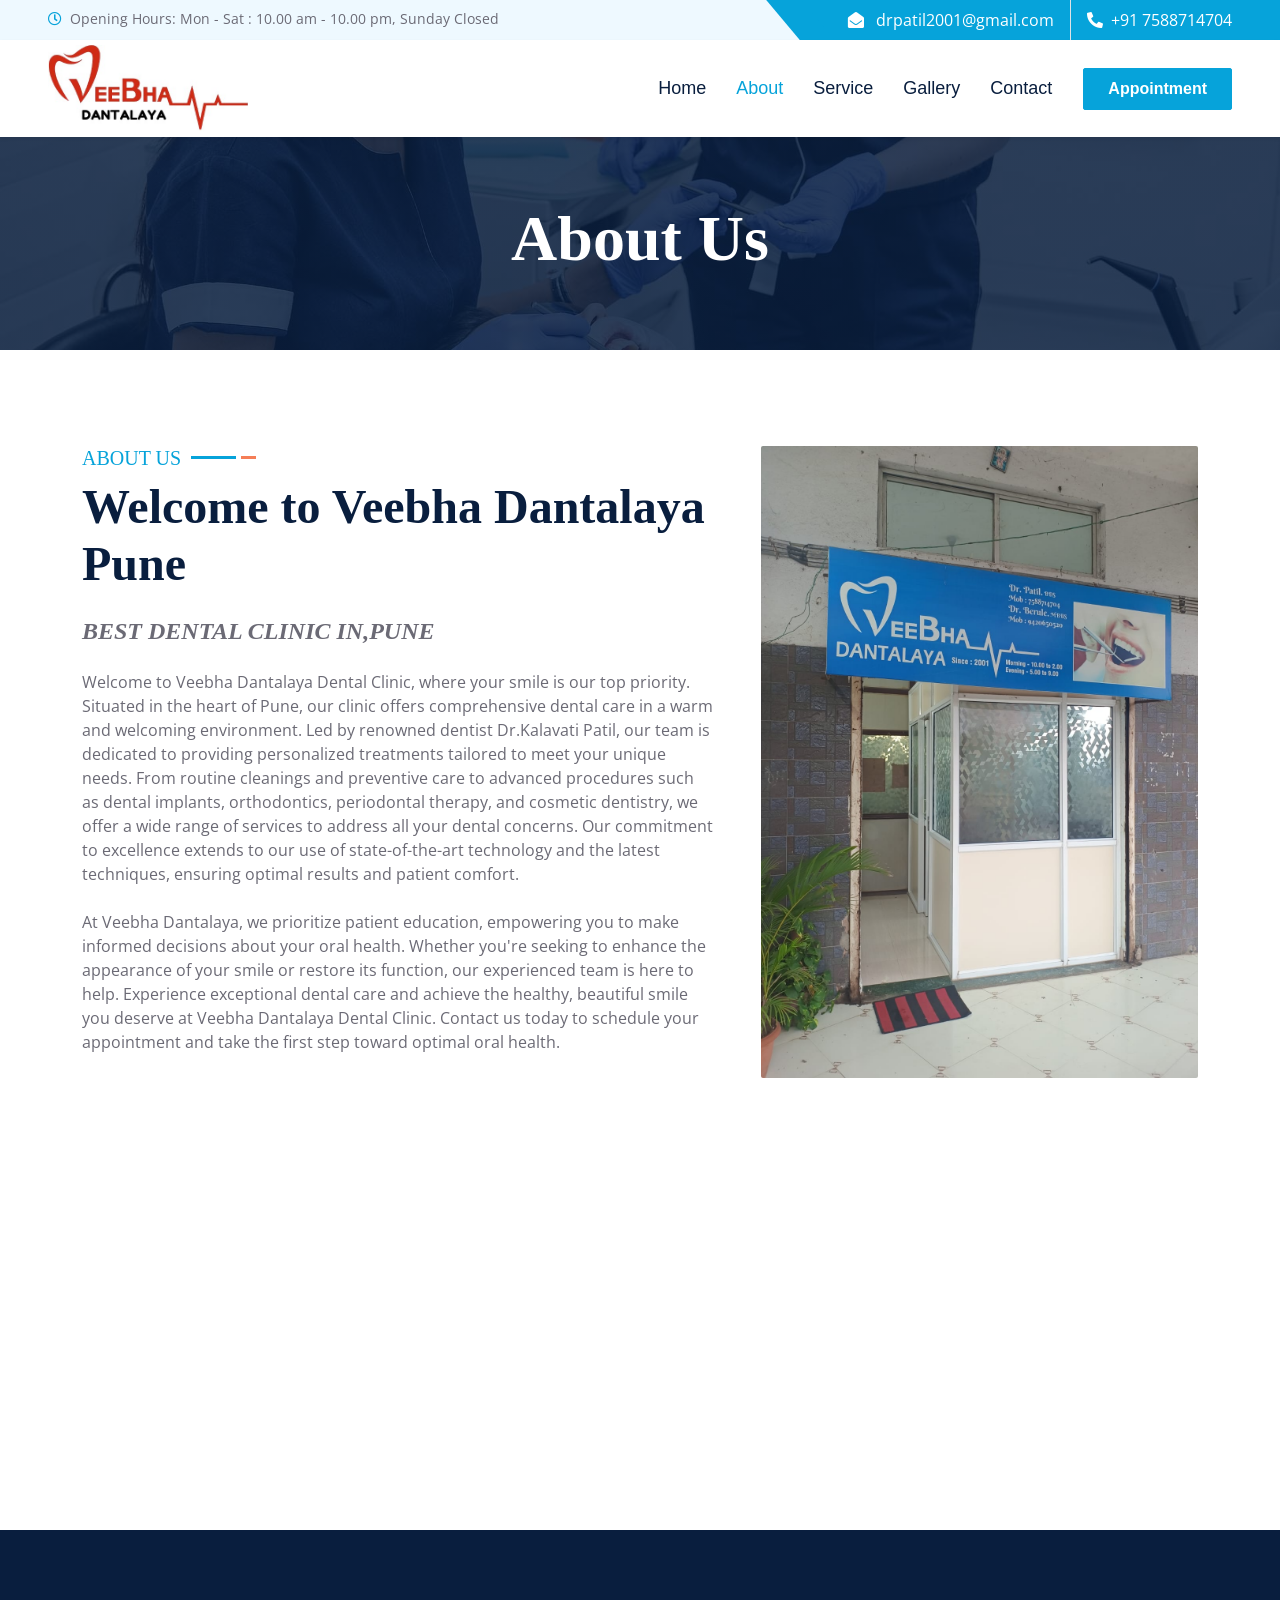
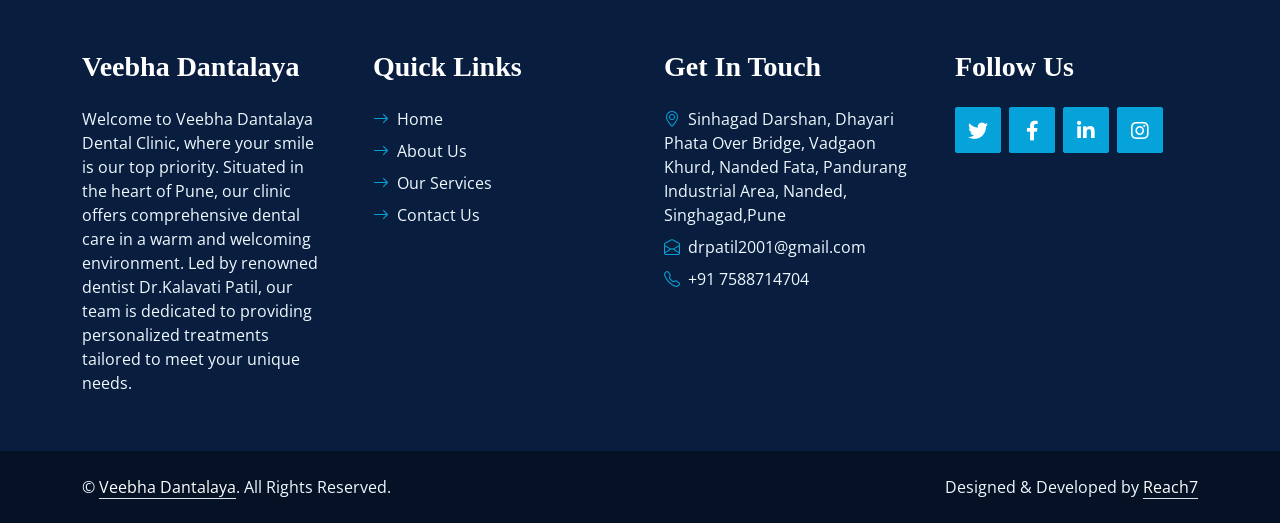
<file: about.html>
<!DOCTYPE html>
<html lang="en">

<head>
    <meta charset="utf-8">
    <title>Veebha Dantalaya</title>
    <meta content="width=device-width, initial-scale=1.0" name="viewport">
    <meta content="" name="keywords">
    <meta content="" name="description">

    <!-- Favicon -->
    <link href="img/favicon.ico" rel="icon">

    <!-- Google Web Fonts -->
    <link rel="preconnect" href="https://fonts.gstatic.com">
    <link href="https://fonts.googleapis.com/css2?family=Jost:wght@500;600;700&family=Open+Sans:wght@400;600&display=swap" rel="stylesheet"> 

    <!-- Icon Font Stylesheet -->
    <link href="https://cdnjs.cloudflare.com/ajax/libs/font-awesome/5.10.0/css/all.min.css" rel="stylesheet">
    <link href="https://cdn.jsdelivr.net/npm/bootstrap-icons@1.4.1/font/bootstrap-icons.css" rel="stylesheet">

    <!-- Libraries Stylesheet -->
    <link href="lib/owlcarousel/assets/owl.carousel.min.css" rel="stylesheet">
    <link href="lib/animate/animate.min.css" rel="stylesheet">
    <link href="lib/tempusdominus/css/tempusdominus-bootstrap-4.min.css" rel="stylesheet" />
    <link href="lib/twentytwenty/twentytwenty.css" rel="stylesheet" />

    <!-- Customized Bootstrap Stylesheet -->
    <link href="css/bootstrap.min.css" rel="stylesheet">

    <!-- Template Stylesheet -->
    <link href="css/style.css" rel="stylesheet">
</head>

<body>
    <!-- Spinner Start -->
    <div id="spinner" class="show bg-white position-fixed translate-middle w-100 vh-100 top-50 start-50 d-flex align-items-center justify-content-center">
        <div class="spinner-grow text-primary m-1" role="status">
            <span class="sr-only">Loading...</span>
        </div>
        <div class="spinner-grow text-dark m-1" role="status">
            <span class="sr-only">Loading...</span>
        </div>
        <div class="spinner-grow text-secondary m-1" role="status">
            <span class="sr-only">Loading...</span>
        </div>
    </div>
    <!-- Spinner End -->


    <!-- Topbar Start -->
    <div class="container-fluid bg-light ps-5 pe-0 d-none d-lg-block">
        <div class="row gx-0">
            <div class="col-md-6 text-center text-lg-start mb-2 mb-lg-0">
                <div class="d-inline-flex align-items-center">
                    <small class="py-2"><i class="far fa-clock text-primary me-2"></i>Opening Hours: Mon - Sat : 10.00 am - 10.00 pm, Sunday Closed </small>
                </div>
            </div>
            <div class="col-md-6 text-center text-lg-end">
                <div class="position-relative d-inline-flex align-items-center bg-primary text-white top-shape px-5">
                    <div class="me-3 pe-3 border-end py-2">
                        <p class="m-0"><i class="fa fa-envelope-open me-2"></i> drpatil2001@gmail.com</p>
                    </div>
                    <div class="py-2">
                        <p class="m-0"><i class="fa fa-phone-alt me-2"></i>+91 7588714704</p>
                    </div>
                </div>
            </div>
        </div>
    </div>
    <!-- Topbar End -->


    <!-- Navbar Start -->
    <nav class="navbar navbar-expand-lg bg-white navbar-light shadow-sm px-5 py-3 py-lg-0">
        <a href="index.html" class="navbar-brand p-0">
            <!-- <h1 class="m-0 text-primary"><i class="fa fa-tooth me-2"></i>DentCare</h1> -->
             <img src="images/logo.jpg" alt="" width="200px" >
        </a>
        <button class="navbar-toggler" type="button" data-bs-toggle="collapse" data-bs-target="#navbarCollapse">
            <span class="navbar-toggler-icon"></span>
        </button>
        <div class="collapse navbar-collapse" id="navbarCollapse">
            <div class="navbar-nav ms-auto py-0">
                <a href="index.html" class="nav-item nav-link">Home</a>
                <a href="about.html" class="nav-item nav-link active">About</a>
                <a href="service.html" class="nav-item nav-link">Service</a>
                <!-- <div class="nav-item dropdown">
                    <a href="#" class="nav-link dropdown-toggle" data-bs-toggle="dropdown">Pages</a>
                    <div class="dropdown-menu m-0">
                        <a href="price.html" class="dropdown-item">Pricing Plan</a>
                        <a href="team.html" class="dropdown-item">Our Dentist</a>
                        <a href="testimonial.html" class="dropdown-item">Testimonial</a>
                        <a href="appointment.html" class="dropdown-item">Appointment</a>
                    </div>
                </div> -->
                <a href="gallery.html" class="nav-item nav-link">Gallery</a>
                <a href="contact.html" class="nav-item nav-link">Contact</a>
            </div>
            <!-- <button type="button" class="btn text-dark" data-bs-toggle="modal" data-bs-target="#searchModal"><i class="fa fa-search"></i></button> -->
            <a href="tel:+917588714704" class="btn btn-primary py-2 px-4 ms-3">Appointment</a>
        </div>
    </nav>
    <!-- Navbar End -->


     <!-- Hero Start -->
     <div class="container-fluid bg-primary py-5 hero-header mb-5">
        <div class="row py-3">
            <div class="col-12 text-center">
                <h1 class="display-3 text-white animated zoomIn">About Us</h1>
                <!-- <a href="" class="h4 text-white">Home</a>
                <i class="far fa-circle text-white px-2"></i>
                <a href="" class="h4 text-white">About</a> -->
            </div>
        </div>
    </div>
    <!-- Hero End -->

    <!-- About Start -->
    <div class="container-fluid py-5 wow fadeInUp" data-wow-delay="0.1s">
        <div class="container">
            <div class="row g-5">
                <div class="col-lg-7">
                    <div class="section-title mb-4">
                        <h5 class="position-relative d-inline-block text-primary text-uppercase">About Us</h5>
                        <h1 class="display-5 mb-0">Welcome to Veebha Dantalaya Pune</h1>
                    </div>
                    <h4 class="text-body fst-italic mb-4">BEST DENTAL CLINIC IN,PUNE</h4>
                    <p class="mb-4">Welcome to Veebha Dantalaya Dental Clinic, where your smile is our top priority. Situated in the heart of Pune, our clinic offers comprehensive dental care in a warm and welcoming environment. Led by renowned dentist Dr.Kalavati Patil, our team is dedicated to providing personalized treatments tailored to meet your unique needs. From routine cleanings and preventive care to advanced procedures such as dental implants, orthodontics, periodontal therapy, and cosmetic dentistry, we offer a wide range of services to address all your dental concerns. Our commitment to excellence extends to our use of state-of-the-art technology and the latest techniques, ensuring optimal results and patient comfort. <br> <br> At Veebha Dantalaya, we prioritize patient education, empowering you to make informed decisions about your oral health. Whether you're seeking to enhance the appearance of your smile or restore its function, our experienced team is here to help. Experience exceptional dental care and achieve the healthy, beautiful smile you deserve at Veebha Dantalaya Dental Clinic. Contact us today to schedule your appointment and take the first step toward optimal oral health.</p>
                    <!-- <div class="row g-3">
                        <div class="col-sm-6 wow zoomIn" data-wow-delay="0.3s">
                            <h5 class="mb-3"><i class="fa fa-check-circle text-primary me-3"></i>Award Winning</h5>
                            <h5 class="mb-3"><i class="fa fa-check-circle text-primary me-3"></i>Professional Staff</h5>
                        </div>
                        <div class="col-sm-6 wow zoomIn" data-wow-delay="0.6s">
                            <h5 class="mb-3"><i class="fa fa-check-circle text-primary me-3"></i>24/7 Opened</h5>
                            <h5 class="mb-3"><i class="fa fa-check-circle text-primary me-3"></i>Fair Prices</h5>
                        </div>
                    </div> -->
                    <!-- <a href="about.html" class="btn btn-primary py-3 px-5 mt-4 wow zoomIn" data-wow-delay="0.6s">Read More</a> -->
                </div>
                <div class="col-lg-5" style="min-height: 500px;">
                    <div class="position-relative h-100">
                        <img class="position-absolute w-100 h-100 rounded wow zoomIn" data-wow-delay="0.9s" src="images/about.jpg" style="object-fit: cover;">
                    </div>
                </div>
            </div>
        </div>
    </div>
    <!-- About End -->


   

   <!-- Testimonial Start -->
   <div class="row">
    <div class="col-md-12">
        <iframe src="https://widget.tagembed.com/163962?view" style=" width:100%;height:350px;overflow: auto;" frameborder="0" allowtransparency="true"></iframe>
    </div>
</div>
<!-- Testimonial End -->


    <!-- Footer Start -->
    <div class="container-fluid bg-dark text-light py-5 wow fadeInUp mt-5" data-wow-delay="0.3s" style="margin-top: -75px;">
        <div class="container pt-5">
            <div class="row g-5 pt-4">
                <div class="col-lg-3 col-md-6">
                    <h3 class="text-white mb-4">Veebha Dantalaya</h3>
                    <p class="mb-2">Welcome to Veebha Dantalaya Dental Clinic, where your smile is our top priority. Situated in the heart of Pune, our clinic offers comprehensive dental care in a warm and welcoming environment. Led by renowned dentist Dr.Kalavati Patil, our team is dedicated to providing personalized treatments tailored to meet your unique needs.</p>
                </div>
                <div class="col-lg-3 col-md-6">
                    <h3 class="text-white mb-4">Quick Links</h3>
                    <div class="d-flex flex-column justify-content-start">
                        <a class="text-light mb-2" href="index.html"><i class="bi bi-arrow-right text-primary me-2"></i>Home</a>
                        <a class="text-light mb-2" href="about.html"><i class="bi bi-arrow-right text-primary me-2"></i>About Us</a>
                        <a class="text-light mb-2" href="service.html"><i class="bi bi-arrow-right text-primary me-2"></i>Our Services</a>
                        <a class="text-light" href="contact.html"><i class="bi bi-arrow-right text-primary me-2"></i>Contact Us</a>
                    </div>
                </div>
                
                <div class="col-lg-3 col-md-6">
                    <h3 class="text-white mb-4">Get In Touch</h3>
                    <p class="mb-2"><i class="bi bi-geo-alt text-primary me-2"></i>Sinhagad Darshan, Dhayari Phata Over Bridge, Vadgaon Khurd, Nanded Fata, Pandurang Industrial Area, Nanded,

                        Singhagad,Pune</p>
                    <p class="mb-2"><i class="bi bi-envelope-open text-primary me-2"></i>drpatil2001@gmail.com</p>
                    <p class="mb-0"><i class="bi bi-telephone text-primary me-2"></i>+91 7588714704</p>
                </div>
                <div class="col-lg-3 col-md-6">
                    <h3 class="text-white mb-4">Follow Us</h3>
                    <div class="d-flex">
                        <a class="btn btn-lg btn-primary btn-lg-square rounded me-2" href="#"><i class="fab fa-twitter fw-normal"></i></a>
                        <a class="btn btn-lg btn-primary btn-lg-square rounded me-2" href="#"><i class="fab fa-facebook-f fw-normal"></i></a>
                        <a class="btn btn-lg btn-primary btn-lg-square rounded me-2" href="#"><i class="fab fa-linkedin-in fw-normal"></i></a>
                        <a class="btn btn-lg btn-primary btn-lg-square rounded" href="#"><i class="fab fa-instagram fw-normal"></i></a>
                    </div>
                </div>
            </div>
        </div>
    </div>
    <div class="container-fluid text-light py-4" style="background: #051225;">
        <div class="container">
            <div class="row g-0">
                <div class="col-md-6 text-center text-md-start">
                    <p class="mb-md-0">&copy; <a class="text-white border-bottom" href="#">Veebha Dantalaya</a>. All Rights Reserved.</p>
                </div>
                <div class="col-md-6 text-center text-md-end">
                    <p class="mb-0">Designed & Developed  by <a class="text-white border-bottom" href="https://reach7.in">Reach7</a></p>
                </div>
            </div>
        </div>
    </div>
    <!-- Footer End -->



  


    <!-- Back to Top -->
    <!-- <a href="#" class="btn btn-lg btn-primary btn-lg-square rounded back-to-top"><i class="bi bi-arrow-up"></i></a> -->


    <!-- JavaScript Libraries -->
    <script src="https://code.jquery.com/jquery-3.4.1.min.js"></script>
    <script src="https://cdn.jsdelivr.net/npm/bootstrap@5.0.0/dist/js/bootstrap.bundle.min.js"></script>
    <script src="lib/wow/wow.min.js"></script>
    <script src="lib/easing/easing.min.js"></script>
    <script src="lib/waypoints/waypoints.min.js"></script>
    <script src="lib/owlcarousel/owl.carousel.min.js"></script>
    <script src="lib/tempusdominus/js/moment.min.js"></script>
    <script src="lib/tempusdominus/js/moment-timezone.min.js"></script>
    <script src="lib/tempusdominus/js/tempusdominus-bootstrap-4.min.js"></script>
    <script src="lib/twentytwenty/jquery.event.move.js"></script>
    <script src="lib/twentytwenty/jquery.twentytwenty.js"></script>

    <!-- Template Javascript -->
    <script src="js/main.js"></script>
</body>

</html>
</file>
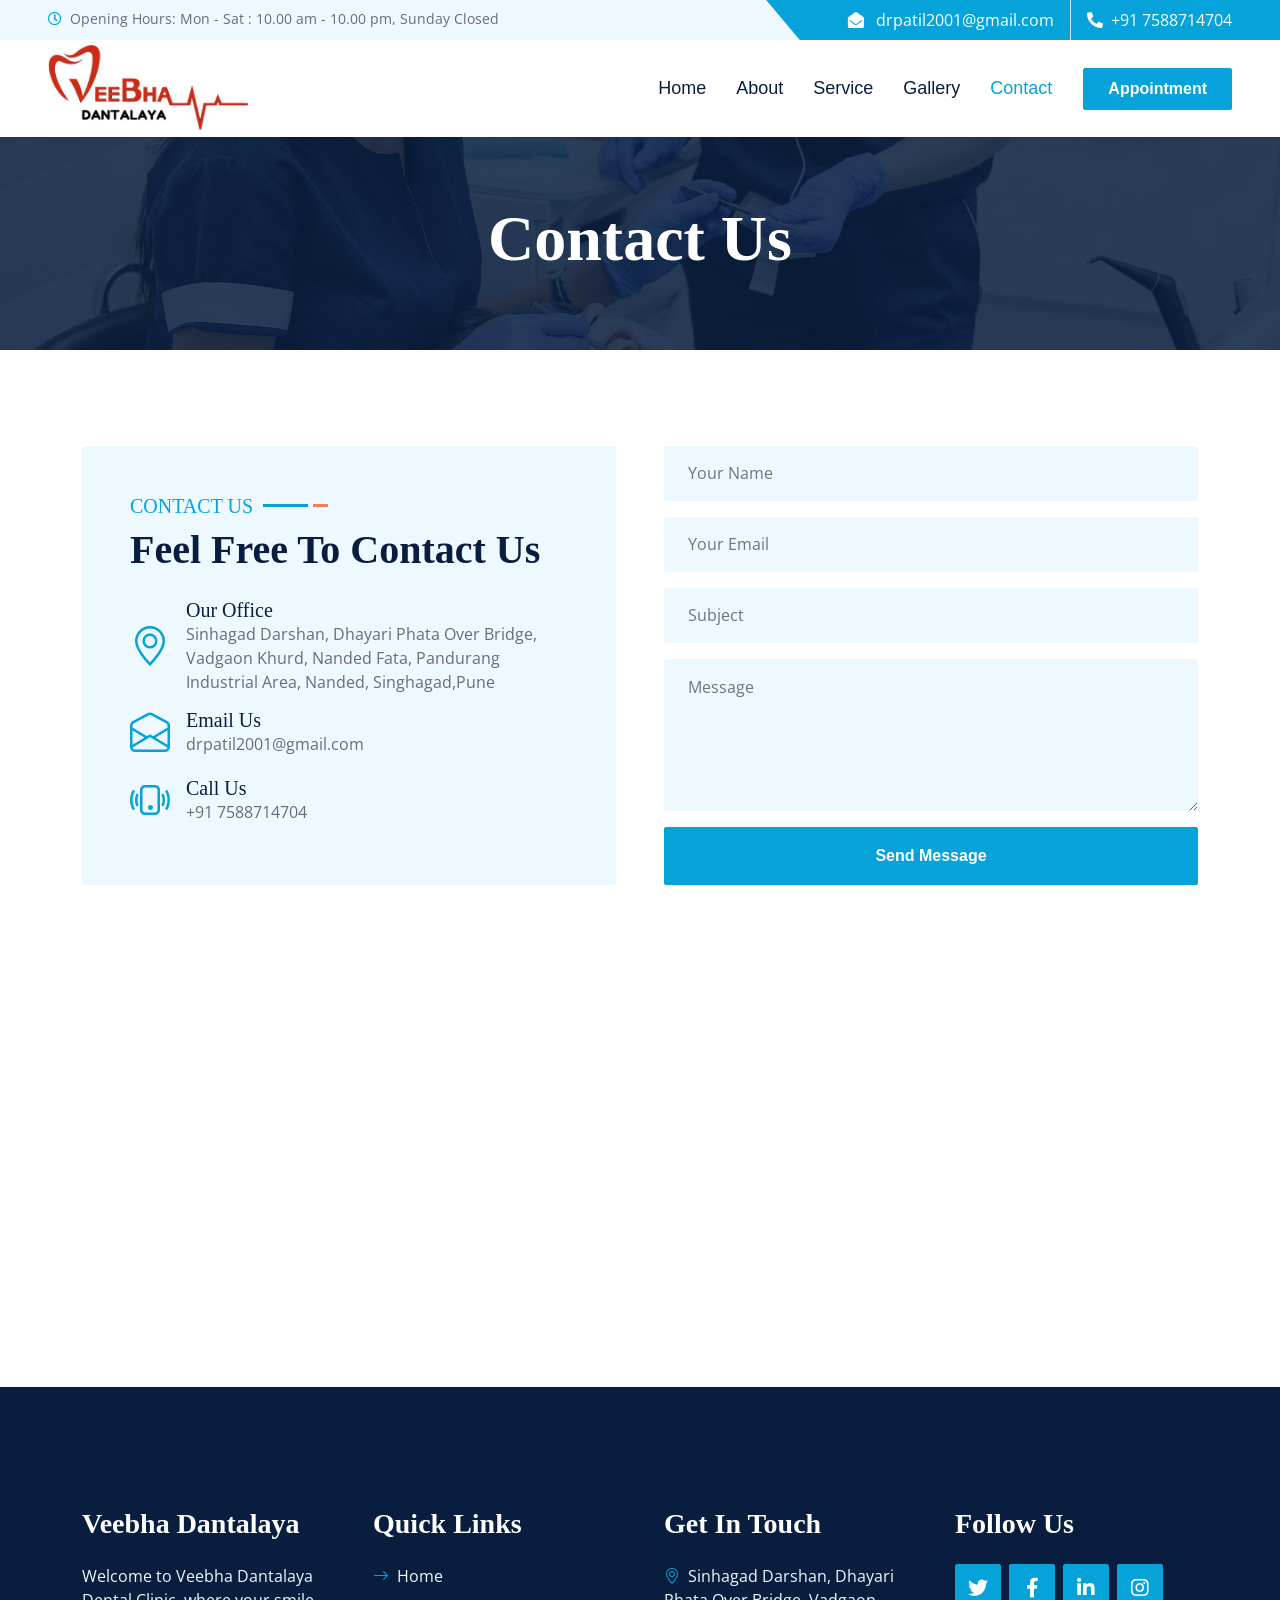
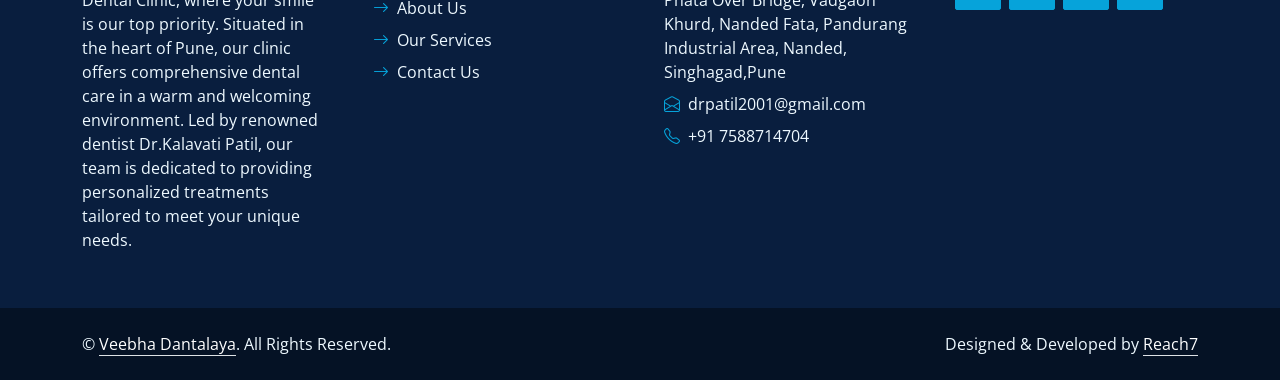
<file: contact.html>
<!DOCTYPE html>
<html lang="en">

<head>
    <meta charset="utf-8">
    <title>Veebha Dantalaya</title>
    <meta content="width=device-width, initial-scale=1.0" name="viewport">
    <meta content="" name="keywords">
    <meta content="" name="description">

    <!-- Favicon -->
    <link href="img/favicon.ico" rel="icon">

    <!-- Google Web Fonts -->
    <link rel="preconnect" href="https://fonts.gstatic.com">
    <link href="https://fonts.googleapis.com/css2?family=Jost:wght@500;600;700&family=Open+Sans:wght@400;600&display=swap" rel="stylesheet"> 

    <!-- Icon Font Stylesheet -->
    <link href="https://cdnjs.cloudflare.com/ajax/libs/font-awesome/5.10.0/css/all.min.css" rel="stylesheet">
    <link href="https://cdn.jsdelivr.net/npm/bootstrap-icons@1.4.1/font/bootstrap-icons.css" rel="stylesheet">

    <!-- Libraries Stylesheet -->
    <link href="lib/owlcarousel/assets/owl.carousel.min.css" rel="stylesheet">
    <link href="lib/animate/animate.min.css" rel="stylesheet">
    <link href="lib/tempusdominus/css/tempusdominus-bootstrap-4.min.css" rel="stylesheet" />
    <link href="lib/twentytwenty/twentytwenty.css" rel="stylesheet" />

    <!-- Customized Bootstrap Stylesheet -->
    <link href="css/bootstrap.min.css" rel="stylesheet">

    <!-- Template Stylesheet -->
    <link href="css/style.css" rel="stylesheet">
</head>

<body>
    <!-- Spinner Start -->
    <div id="spinner" class="show bg-white position-fixed translate-middle w-100 vh-100 top-50 start-50 d-flex align-items-center justify-content-center">
        <div class="spinner-grow text-primary m-1" role="status">
            <span class="sr-only">Loading...</span>
        </div>
        <div class="spinner-grow text-dark m-1" role="status">
            <span class="sr-only">Loading...</span>
        </div>
        <div class="spinner-grow text-secondary m-1" role="status">
            <span class="sr-only">Loading...</span>
        </div>
    </div>
    <!-- Spinner End -->


    <!-- Topbar Start -->
    <div class="container-fluid bg-light ps-5 pe-0 d-none d-lg-block">
        <div class="row gx-0">
            <div class="col-md-6 text-center text-lg-start mb-2 mb-lg-0">
                <div class="d-inline-flex align-items-center">
                    <small class="py-2"><i class="far fa-clock text-primary me-2"></i>Opening Hours: Mon - Sat : 10.00 am - 10.00 pm, Sunday Closed </small>
                </div>
            </div>
            <div class="col-md-6 text-center text-lg-end">
                <div class="position-relative d-inline-flex align-items-center bg-primary text-white top-shape px-5">
                    <div class="me-3 pe-3 border-end py-2">
                        <p class="m-0"><i class="fa fa-envelope-open me-2"></i> drpatil2001@gmail.com</p>
                    </div>
                    <div class="py-2">
                        <p class="m-0"><i class="fa fa-phone-alt me-2"></i>+91 7588714704</p>
                    </div>
                </div>
            </div>
        </div>
    </div>
    <!-- Topbar End -->


    <!-- Navbar Start -->
    <nav class="navbar navbar-expand-lg bg-white navbar-light shadow-sm px-5 py-3 py-lg-0">
        <a href="index.html" class="navbar-brand p-0">
            <!-- <h1 class="m-0 text-primary"><i class="fa fa-tooth me-2"></i>DentCare</h1> -->
             <img src="images/logo.jpg" alt="" width="200px" >
        </a>
        <button class="navbar-toggler" type="button" data-bs-toggle="collapse" data-bs-target="#navbarCollapse">
            <span class="navbar-toggler-icon"></span>
        </button>
        <div class="collapse navbar-collapse" id="navbarCollapse">
            <div class="navbar-nav ms-auto py-0">
                <a href="index.html" class="nav-item nav-link ">Home</a>
                <a href="about.html" class="nav-item nav-link">About</a>
                <a href="service.html" class="nav-item nav-link">Service</a>
                <!-- <div class="nav-item dropdown">
                    <a href="#" class="nav-link dropdown-toggle" data-bs-toggle="dropdown">Pages</a>
                    <div class="dropdown-menu m-0">
                        <a href="price.html" class="dropdown-item">Pricing Plan</a>
                        <a href="team.html" class="dropdown-item">Our Dentist</a>
                        <a href="testimonial.html" class="dropdown-item">Testimonial</a>
                        <a href="appointment.html" class="dropdown-item">Appointment</a>
                    </div>
                </div> -->
                <a href="gallery.html" class="nav-item nav-link">Gallery</a>
                <a href="contact.html" class="nav-item nav-link active">Contact</a>
            </div>
            <!-- <button type="button" class="btn text-dark" data-bs-toggle="modal" data-bs-target="#searchModal"><i class="fa fa-search"></i></button> -->
            <a href="tel:+917588714704" class="btn btn-primary py-2 px-4 ms-3">Appointment</a>
        </div>
    </nav>
    <!-- Navbar End -->


     <!-- Hero Start -->
     <div class="container-fluid bg-primary py-5 hero-header mb-5">
        <div class="row py-3">
            <div class="col-12 text-center">
                <h1 class="display-3 text-white animated zoomIn">Contact Us</h1>
                <!-- <a href="" class="h4 text-white">Home</a>
                <i class="far fa-circle text-white px-2"></i>
                <a href="" class="h4 text-white">Contact</a> -->
            </div>
        </div>
    </div>
    <!-- Hero End -->


  
     <!-- Contact Start -->
     <div class="container-fluid py-5">
        <div class="container">
            <div class="row g-5">
                <div class="col-xl-6 col-lg-6 wow slideInUp" data-wow-delay="0.1s">
                    <div class="bg-light rounded h-100 p-5">
                        <div class="section-title">
                            <h5 class="position-relative d-inline-block text-primary text-uppercase">Contact Us</h5>
                            <h1 class="display-6 mb-4">Feel Free To Contact Us</h1>
                        </div>
                        <div class="d-flex align-items-center mb-2">
                            <i class="bi bi-geo-alt fs-1 text-primary me-3"></i>
                            <div class="text-start">
                                <h5 class="mb-0">Our Office</h5>
                                <span>Sinhagad Darshan, Dhayari Phata Over Bridge, Vadgaon Khurd, Nanded Fata, Pandurang Industrial Area, Nanded, Singhagad,Pune</span>
                            </div>
                        </div>
                        <div class="d-flex align-items-center mb-2">
                            <i class="bi bi-envelope-open fs-1 text-primary me-3"></i>
                            <div class="text-start">
                                <h5 class="mb-0">Email Us</h5>
                                <span>drpatil2001@gmail.com</span>
                            </div>
                        </div>
                        <div class="d-flex align-items-center">
                            <i class="bi bi-phone-vibrate fs-1 text-primary me-3"></i>
                            <div class="text-start">
                                <h5 class="mb-0">Call Us</h5>
                                <span>+91 7588714704</span>
                            </div>
                        </div>
                    </div>
                </div>
                <div class="col-xl-6 col-lg-6 wow slideInUp" data-wow-delay="0.3s">
                    <form>
                        <div class="row g-3">
                            <div class="col-12">
                                <input type="text" class="form-control border-0 bg-light px-4" placeholder="Your Name" style="height: 55px;">
                            </div>
                            <div class="col-12">
                                <input type="email" class="form-control border-0 bg-light px-4" placeholder="Your Email" style="height: 55px;">
                            </div>
                            <div class="col-12">
                                <input type="text" class="form-control border-0 bg-light px-4" placeholder="Subject" style="height: 55px;">
                            </div>
                            <div class="col-12">
                                <textarea class="form-control border-0 bg-light px-4 py-3" rows="5" placeholder="Message"></textarea>
                            </div>
                            <div class="col-12">
                                <button class="btn btn-primary w-100 py-3" type="submit">Send Message</button>
                            </div>
                        </div>
                    </form>
                </div>
            </div>
        </div>
    </div>
    <!-- Contact End -->

    <div class="row">
        <div class="col-md-12">
            <iframe src="https://www.google.com/maps/embed?pb=!1m18!1m12!1m3!1d3784.5227917643897!2d73.80744077423586!3d18.459963971024646!2m3!1f0!2f0!3f0!3m2!1i1024!2i768!4f13.1!3m3!1m2!1s0x3bc2951f0c5d6d79%3A0x19b64213c8b07b74!2z4KS14KWA4KSt4KS-IOCkpuCkvuCkguCkpOCkvuCksuCkrw!5e0!3m2!1shi!2sin!4v1724166497594!5m2!1shi!2sin" width="100%" height="400px" style="border:0;" allowfullscreen="" loading="lazy" referrerpolicy="no-referrer-when-downgrade"></iframe>
        </div>
    </div>
    

    <!-- Footer Start -->
    <div class="container-fluid bg-dark text-light py-5 wow fadeInUp mt-5" data-wow-delay="0.3s" style="margin-top: -75px;">
        <div class="container pt-5">
            <div class="row g-5 pt-4">
                <div class="col-lg-3 col-md-6">
                    <h3 class="text-white mb-4">Veebha Dantalaya</h3>
                    <p class="mb-2">Welcome to Veebha Dantalaya Dental Clinic, where your smile is our top priority. Situated in the heart of Pune, our clinic offers comprehensive dental care in a warm and welcoming environment. Led by renowned dentist Dr.Kalavati Patil, our team is dedicated to providing personalized treatments tailored to meet your unique needs.</p>
                </div>
                <div class="col-lg-3 col-md-6">
                    <h3 class="text-white mb-4">Quick Links</h3>
                    <div class="d-flex flex-column justify-content-start">
                        <a class="text-light mb-2" href="index.html"><i class="bi bi-arrow-right text-primary me-2"></i>Home</a>
                        <a class="text-light mb-2" href="about.html"><i class="bi bi-arrow-right text-primary me-2"></i>About Us</a>
                        <a class="text-light mb-2" href="service.html"><i class="bi bi-arrow-right text-primary me-2"></i>Our Services</a>
                        <a class="text-light" href="contact.html"><i class="bi bi-arrow-right text-primary me-2"></i>Contact Us</a>
                    </div>
                </div>
                
                <div class="col-lg-3 col-md-6">
                    <h3 class="text-white mb-4">Get In Touch</h3>
                    <p class="mb-2"><i class="bi bi-geo-alt text-primary me-2"></i>Sinhagad Darshan, Dhayari Phata Over Bridge, Vadgaon Khurd, Nanded Fata, Pandurang Industrial Area, Nanded,

                        Singhagad,Pune</p>
                    <p class="mb-2"><i class="bi bi-envelope-open text-primary me-2"></i>drpatil2001@gmail.com</p>
                    <p class="mb-0"><i class="bi bi-telephone text-primary me-2"></i>+91 7588714704</p>
                </div>
                <div class="col-lg-3 col-md-6">
                    <h3 class="text-white mb-4">Follow Us</h3>
                    <div class="d-flex">
                        <a class="btn btn-lg btn-primary btn-lg-square rounded me-2" href="#"><i class="fab fa-twitter fw-normal"></i></a>
                        <a class="btn btn-lg btn-primary btn-lg-square rounded me-2" href="#"><i class="fab fa-facebook-f fw-normal"></i></a>
                        <a class="btn btn-lg btn-primary btn-lg-square rounded me-2" href="#"><i class="fab fa-linkedin-in fw-normal"></i></a>
                        <a class="btn btn-lg btn-primary btn-lg-square rounded" href="#"><i class="fab fa-instagram fw-normal"></i></a>
                    </div>
                </div>
            </div>
        </div>
    </div>
    <div class="container-fluid text-light py-4" style="background: #051225;">
        <div class="container">
            <div class="row g-0">
                <div class="col-md-6 text-center text-md-start">
                    <p class="mb-md-0">&copy; <a class="text-white border-bottom" href="#">Veebha Dantalaya</a>. All Rights Reserved.</p>
                </div>
                <div class="col-md-6 text-center text-md-end">
                    <p class="mb-0">Designed & Developed  by <a class="text-white border-bottom" href="https://reach7.in">Reach7</a></p>
                </div>
            </div>
        </div>
    </div>
    <!-- Footer End -->



    




    <!-- Back to Top -->
    <!-- <a href="#" class="btn btn-lg btn-primary btn-lg-square rounded back-to-top"><i class="bi bi-arrow-up"></i></a> -->


    <!-- JavaScript Libraries -->
    <script src="https://code.jquery.com/jquery-3.4.1.min.js"></script>
    <script src="https://cdn.jsdelivr.net/npm/bootstrap@5.0.0/dist/js/bootstrap.bundle.min.js"></script>
    <script src="lib/wow/wow.min.js"></script>
    <script src="lib/easing/easing.min.js"></script>
    <script src="lib/waypoints/waypoints.min.js"></script>
    <script src="lib/owlcarousel/owl.carousel.min.js"></script>
    <script src="lib/tempusdominus/js/moment.min.js"></script>
    <script src="lib/tempusdominus/js/moment-timezone.min.js"></script>
    <script src="lib/tempusdominus/js/tempusdominus-bootstrap-4.min.js"></script>
    <script src="lib/twentytwenty/jquery.event.move.js"></script>
    <script src="lib/twentytwenty/jquery.twentytwenty.js"></script>

    <!-- Template Javascript -->
    <script src="js/main.js"></script>
</body>

</html>
</file>
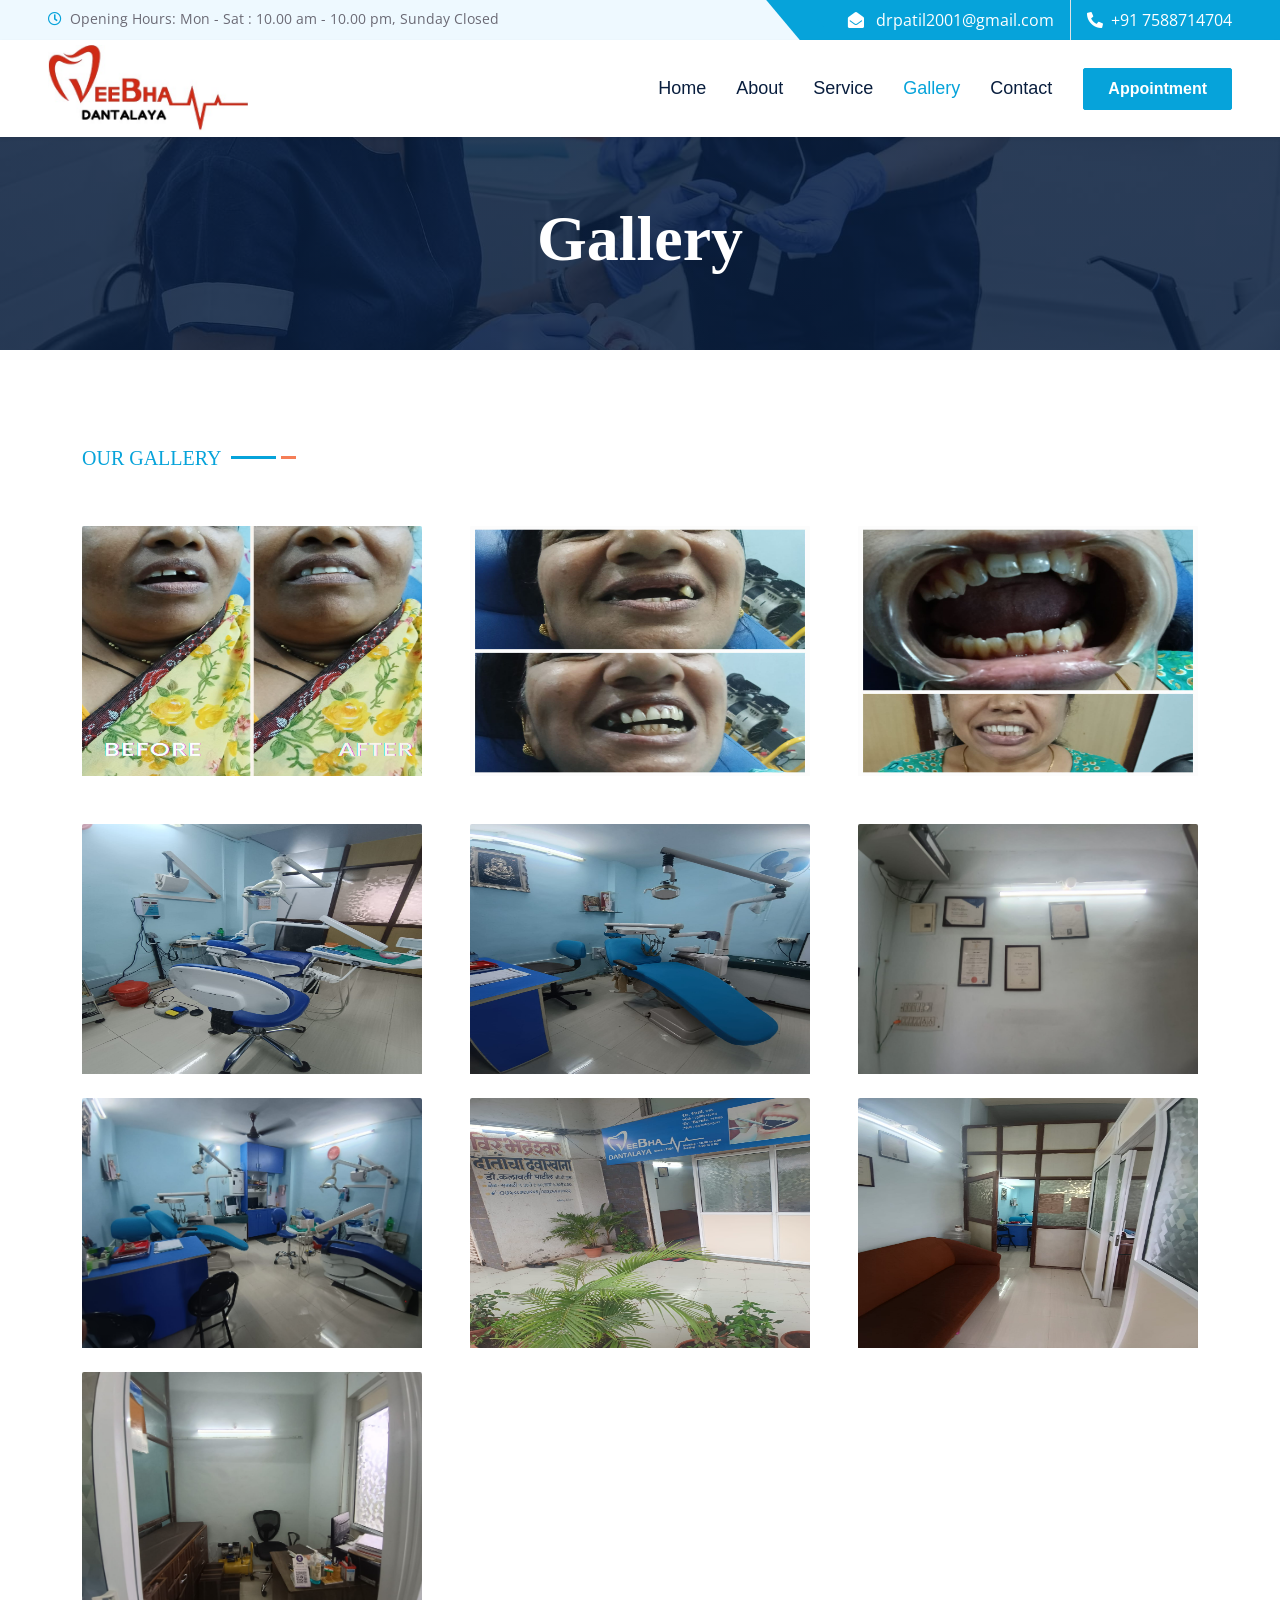
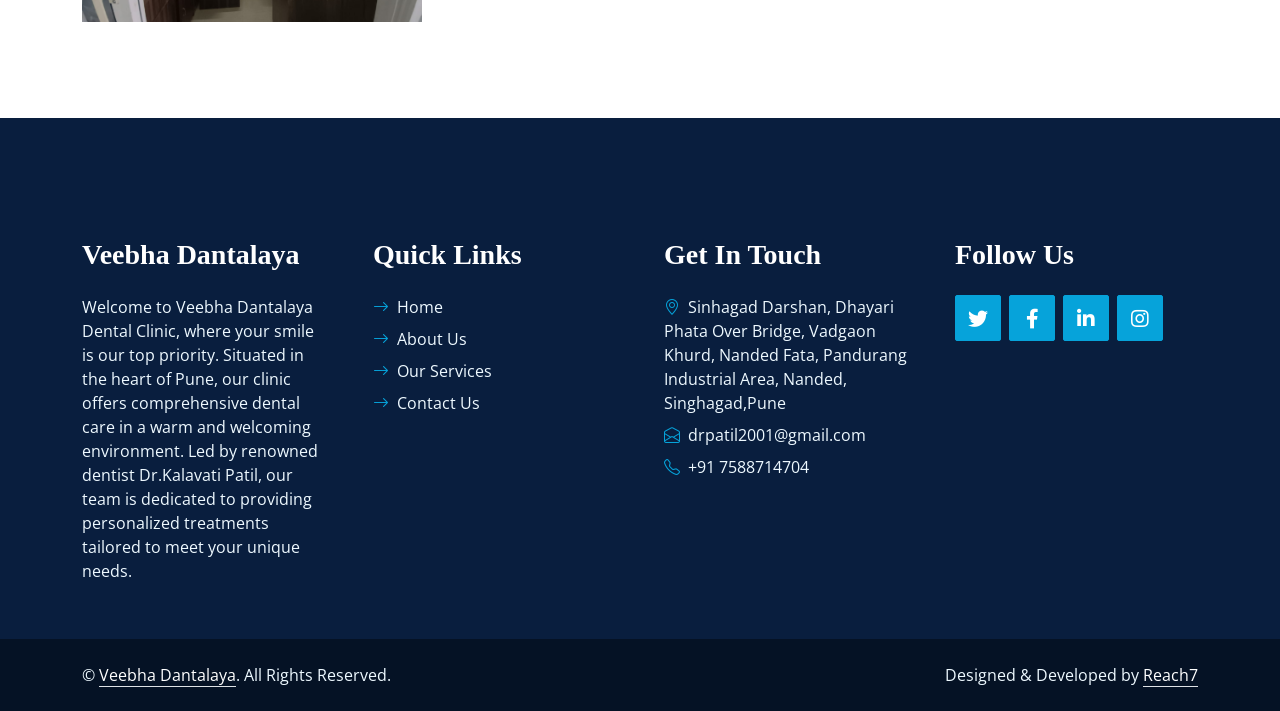
<file: gallery.html>
<!DOCTYPE html>
<html lang="en">

<head>
    <meta charset="utf-8">
    <title>Veebha Dantalaya</title>
    <meta content="width=device-width, initial-scale=1.0" name="viewport">
    <meta content="" name="keywords">
    <meta content="" name="description">

    <!-- Favicon -->
    <link href="img/favicon.ico" rel="icon">

    <!-- Google Web Fonts -->
    <link rel="preconnect" href="https://fonts.gstatic.com">
    <link href="https://fonts.googleapis.com/css2?family=Jost:wght@500;600;700&family=Open+Sans:wght@400;600&display=swap" rel="stylesheet"> 

    <!-- Icon Font Stylesheet -->
    <link href="https://cdnjs.cloudflare.com/ajax/libs/font-awesome/5.10.0/css/all.min.css" rel="stylesheet">
    <link href="https://cdn.jsdelivr.net/npm/bootstrap-icons@1.4.1/font/bootstrap-icons.css" rel="stylesheet">

    <!-- Libraries Stylesheet -->
    <link href="lib/owlcarousel/assets/owl.carousel.min.css" rel="stylesheet">
    <link href="lib/animate/animate.min.css" rel="stylesheet">
    <link href="lib/tempusdominus/css/tempusdominus-bootstrap-4.min.css" rel="stylesheet" />
    <link href="lib/twentytwenty/twentytwenty.css" rel="stylesheet" />

    <!-- Customized Bootstrap Stylesheet -->
    <link href="css/bootstrap.min.css" rel="stylesheet">

    <!-- Template Stylesheet -->
    <link href="css/style.css" rel="stylesheet">
</head>

<body>
    <!-- Spinner Start -->
    <div id="spinner" class="show bg-white position-fixed translate-middle w-100 vh-100 top-50 start-50 d-flex align-items-center justify-content-center">
        <div class="spinner-grow text-primary m-1" role="status">
            <span class="sr-only">Loading...</span>
        </div>
        <div class="spinner-grow text-dark m-1" role="status">
            <span class="sr-only">Loading...</span>
        </div>
        <div class="spinner-grow text-secondary m-1" role="status">
            <span class="sr-only">Loading...</span>
        </div>
    </div>
    <!-- Spinner End -->


    <!-- Topbar Start -->
    <div class="container-fluid bg-light ps-5 pe-0 d-none d-lg-block">
        <div class="row gx-0">
            <div class="col-md-6 text-center text-lg-start mb-2 mb-lg-0">
                <div class="d-inline-flex align-items-center">
                    <small class="py-2"><i class="far fa-clock text-primary me-2"></i>Opening Hours: Mon - Sat : 10.00 am - 10.00 pm, Sunday Closed </small>
                </div>
            </div>
            <div class="col-md-6 text-center text-lg-end">
                <div class="position-relative d-inline-flex align-items-center bg-primary text-white top-shape px-5">
                    <div class="me-3 pe-3 border-end py-2">
                        <p class="m-0"><i class="fa fa-envelope-open me-2"></i> drpatil2001@gmail.com</p>
                    </div>
                    <div class="py-2">
                        <p class="m-0"><i class="fa fa-phone-alt me-2"></i>+91 7588714704</p>
                    </div>
                </div>
            </div>
        </div>
    </div>
    <!-- Topbar End -->


    <!-- Navbar Start -->
    <nav class="navbar navbar-expand-lg bg-white navbar-light shadow-sm px-5 py-3 py-lg-0">
        <a href="index.html" class="navbar-brand p-0">
            <!-- <h1 class="m-0 text-primary"><i class="fa fa-tooth me-2"></i>DentCare</h1> -->
             <img src="images/logo.jpg" alt="" width="200px">
        </a>
        <button class="navbar-toggler" type="button" data-bs-toggle="collapse" data-bs-target="#navbarCollapse">
            <span class="navbar-toggler-icon"></span>
        </button>
        <div class="collapse navbar-collapse" id="navbarCollapse">
            <div class="navbar-nav ms-auto py-0">
                <a href="index.html" class="nav-item nav-link">Home</a>
                <a href="about.html" class="nav-item nav-link">About</a>
                <a href="service.html" class="nav-item nav-link">Service</a>
                <!-- <div class="nav-item dropdown">
                    <a href="#" class="nav-link dropdown-toggle" data-bs-toggle="dropdown">Pages</a>
                    <div class="dropdown-menu m-0">
                        <a href="price.html" class="dropdown-item">Pricing Plan</a>
                        <a href="team.html" class="dropdown-item">Our Dentist</a>
                        <a href="testimonial.html" class="dropdown-item">Testimonial</a>
                        <a href="appointment.html" class="dropdown-item">Appointment</a>
                    </div>
                </div> -->
                <a href="gallery.html" class="nav-item nav-link active">Gallery</a>
                <a href="contact.html" class="nav-item nav-link ">Contact</a>
            </div>
            <!-- <button type="button" class="btn text-dark" data-bs-toggle="modal" data-bs-target="#searchModal"><i class="fa fa-search"></i></button> -->
            <a href="tel:+917588714704" class="btn btn-primary py-2 px-4 ms-3">Appointment</a>
        </div>
    </nav>
    <!-- Navbar End -->


      <!-- Hero Start -->
      <div class="container-fluid bg-primary py-5 hero-header mb-5">
        <div class="row py-3">
            <div class="col-12 text-center">
                <h1 class="display-3 text-white animated zoomIn">Gallery</h1>
                <!-- <a href="" class="h4 text-white">Home</a>
                <i class="far fa-circle text-white px-2"></i>
                <a href="" class="h4 text-white">About</a> -->
            </div>
        </div>
    </div>
    <!-- Hero End -->

    <!-- Service Start -->
    <div class="container-fluid py-5 wow fadeInUp" data-wow-delay="0.1s">
        <div class="container">
            <div class="row g-5 mb-5">
                <!-- <div class="col-lg-5 wow zoomIn" data-wow-delay="0.3s" style="min-height: 400px;">
                    <div class="twentytwenty-container position-relative h-100 rounded overflow-hidden">
                        <img class="position-absolute w-100 h-100" src="img/before.jpg" style="object-fit: cover;">
                        <img class="position-absolute w-100 h-100" src="img/after.jpg" style="object-fit: cover;">
                    </div>
                </div> -->
                <div class="col-lg-12">
                    <div class="section-title mb-5">
                        <h5 class="position-relative d-inline-block text-primary text-uppercase">Our Gallery</h5>
                        <!-- <h1 class="display-5 mb-0">We Offer The Best Quality Dental Services</h1> -->
                    </div>
                    <div class="row g-5">
                        <div class="col-md-4 service-item wow zoomIn" data-wow-delay="0.6s">
                            <div class="rounded-top overflow-hidden">
                                <img class="" src="images/g1.jpg" alt="" width="100%" height="250px">
                            </div>
                            <!-- <div class="position-relative bg-light rounded-bottom text-center p-4">
                                <h5 class="m-0">Extraction</h5>
                            </div> -->
                        </div>
                        <div class="col-md-4 service-item wow zoomIn" data-wow-delay="0.9s">
                            <div class="rounded-top overflow-hidden">
                                <img class="" src="images/g2.jpg" alt="" width="100%" height="250px">
                            </div>
                           
                        </div>
                        <div class="col-md-4 service-item wow zoomIn" data-wow-delay="0.9s">
                            <div class="rounded-top overflow-hidden">
                                <img class="" src="images/g3.jpg" alt="" width="100%" height="250px">
                            </div>
                            
                        </div>
                    </div>
                </div>
            </div>
            <div class="row g-5 wow fadeInUp" data-wow-delay="0.1s">
                <div class="col-lg-12">
                    <div class="row g-5">
                        <div class="col-md-4 service-item wow zoomIn" data-wow-delay="0.3s">
                            <div class="rounded-top overflow-hidden">
                                <img class="" src="images/g4.jpg" alt="" width="100%" height="250px">
                            </div>
                           
                        </div>
                        <div class="col-md-4 service-item wow zoomIn" data-wow-delay="0.6s">
                            <div class="rounded-top overflow-hidden">
                                <img class="" src="images/g5.jpg" alt="" width="100%" height="250px">
                            </div>
                           
                        </div>
                        <div class="col-md-4 service-item wow zoomIn" data-wow-delay="0.6s">
                            <div class="rounded-top overflow-hidden">
                                <img class="" src="images/g6.jpg" alt="" width="100%" height="250px">
                            </div>
                           
                        </div>
                       
                    </div>
                </div>
            </div>
            <br>
            <div class="row g-5 wow fadeInUp" data-wow-delay="0.1s">
                <div class="col-lg-12">
                    <div class="row g-5">
                        <div class="col-md-4 service-item wow zoomIn" data-wow-delay="0.3s">
                            <div class="rounded-top overflow-hidden">
                                <img class="" src="images/g7.jpg" alt="" width="100%" height="250px">
                            </div>
                           
                        </div>
                        <div class="col-md-4 service-item wow zoomIn" data-wow-delay="0.6s">
                            <div class="rounded-top overflow-hidden">
                                <img class="" src="images/g8.jpg" alt="" width="100%" height="250px">
                            </div>
                           
                        </div>
                        <div class="col-md-4 service-item wow zoomIn" data-wow-delay="0.6s">
                            <div class="rounded-top overflow-hidden">
                                <img class="" src="images/g9.jpg" alt="" width="100%" height="250px">
                            </div>
                           
                        </div>
                       
                    </div>
                </div>
            </div>
            <br>
            <div class="row g-5 wow fadeInUp" data-wow-delay="0.1s">
                <div class="col-lg-12">
                    <div class="row g-5">
                        <div class="col-md-4 service-item wow zoomIn" data-wow-delay="0.3s">
                            <div class="rounded-top overflow-hidden">
                                <img class="" src="images/g10.jpg" alt="" width="100%" height="250px">
                            </div>
                           
                        </div>
                        
                       
                    </div>
                </div>
            </div>
        </div>

    </div>
    <!-- Service End -->


    <!-- Footer Start -->
    <div class="container-fluid bg-dark text-light py-5 wow fadeInUp mt-5" data-wow-delay="0.3s" style="margin-top: -75px;">
        <div class="container pt-5">
            <div class="row g-5 pt-4">
                <div class="col-lg-3 col-md-6">
                    <h3 class="text-white mb-4">Veebha Dantalaya</h3>
                    <p class="mb-2">Welcome to Veebha Dantalaya Dental Clinic, where your smile is our top priority. Situated in the heart of Pune, our clinic offers comprehensive dental care in a warm and welcoming environment. Led by renowned dentist Dr.Kalavati Patil, our team is dedicated to providing personalized treatments tailored to meet your unique needs.</p>
                </div>
                <div class="col-lg-3 col-md-6">
                    <h3 class="text-white mb-4">Quick Links</h3>
                    <div class="d-flex flex-column justify-content-start">
                        <a class="text-light mb-2" href="index.html"><i class="bi bi-arrow-right text-primary me-2"></i>Home</a>
                        <a class="text-light mb-2" href="about.html"><i class="bi bi-arrow-right text-primary me-2"></i>About Us</a>
                        <a class="text-light mb-2" href="service.html"><i class="bi bi-arrow-right text-primary me-2"></i>Our Services</a>
                        <a class="text-light" href="contact.html"><i class="bi bi-arrow-right text-primary me-2"></i>Contact Us</a>
                    </div>
                </div>
                
                <div class="col-lg-3 col-md-6">
                    <h3 class="text-white mb-4">Get In Touch</h3>
                    <p class="mb-2"><i class="bi bi-geo-alt text-primary me-2"></i>Sinhagad Darshan, Dhayari Phata Over Bridge, Vadgaon Khurd, Nanded Fata, Pandurang Industrial Area, Nanded,

                        Singhagad,Pune</p>
                    <p class="mb-2"><i class="bi bi-envelope-open text-primary me-2"></i>drpatil2001@gmail.com</p>
                    <p class="mb-0"><i class="bi bi-telephone text-primary me-2"></i>+91 7588714704</p>
                </div>
                <div class="col-lg-3 col-md-6">
                    <h3 class="text-white mb-4">Follow Us</h3>
                    <div class="d-flex">
                        <a class="btn btn-lg btn-primary btn-lg-square rounded me-2" href="#"><i class="fab fa-twitter fw-normal"></i></a>
                        <a class="btn btn-lg btn-primary btn-lg-square rounded me-2" href="#"><i class="fab fa-facebook-f fw-normal"></i></a>
                        <a class="btn btn-lg btn-primary btn-lg-square rounded me-2" href="#"><i class="fab fa-linkedin-in fw-normal"></i></a>
                        <a class="btn btn-lg btn-primary btn-lg-square rounded" href="#"><i class="fab fa-instagram fw-normal"></i></a>
                    </div>
                </div>
            </div>
        </div>
    </div>
    <div class="container-fluid text-light py-4" style="background: #051225;">
        <div class="container">
            <div class="row g-0">
                <div class="col-md-6 text-center text-md-start">
                    <p class="mb-md-0">&copy; <a class="text-white border-bottom" href="#">Veebha Dantalaya</a>. All Rights Reserved.</p>
                </div>
                <div class="col-md-6 text-center text-md-end">
                    <p class="mb-0">Designed & Developed  by <a class="text-white border-bottom" href="https://reach7.in">Reach7</a></p>
                </div>
            </div>
        </div>
    </div>
    <!-- Footer End -->


    

    <!-- Back to Top -->
    <!-- <a href="#" class="btn btn-lg btn-primary btn-lg-square rounded back-to-top"><i class="bi bi-arrow-up"></i></a> -->


    <!-- JavaScript Libraries -->
    <script src="https://code.jquery.com/jquery-3.4.1.min.js"></script>
    <script src="https://cdn.jsdelivr.net/npm/bootstrap@5.0.0/dist/js/bootstrap.bundle.min.js"></script>
    <script src="lib/wow/wow.min.js"></script>
    <script src="lib/easing/easing.min.js"></script>
    <script src="lib/waypoints/waypoints.min.js"></script>
    <script src="lib/owlcarousel/owl.carousel.min.js"></script>
    <script src="lib/tempusdominus/js/moment.min.js"></script>
    <script src="lib/tempusdominus/js/moment-timezone.min.js"></script>
    <script src="lib/tempusdominus/js/tempusdominus-bootstrap-4.min.js"></script>
    <script src="lib/twentytwenty/jquery.event.move.js"></script>
    <script src="lib/twentytwenty/jquery.twentytwenty.js"></script>

    <!-- Template Javascript -->
    <script src="js/main.js"></script>
</body>

</html>
</file>
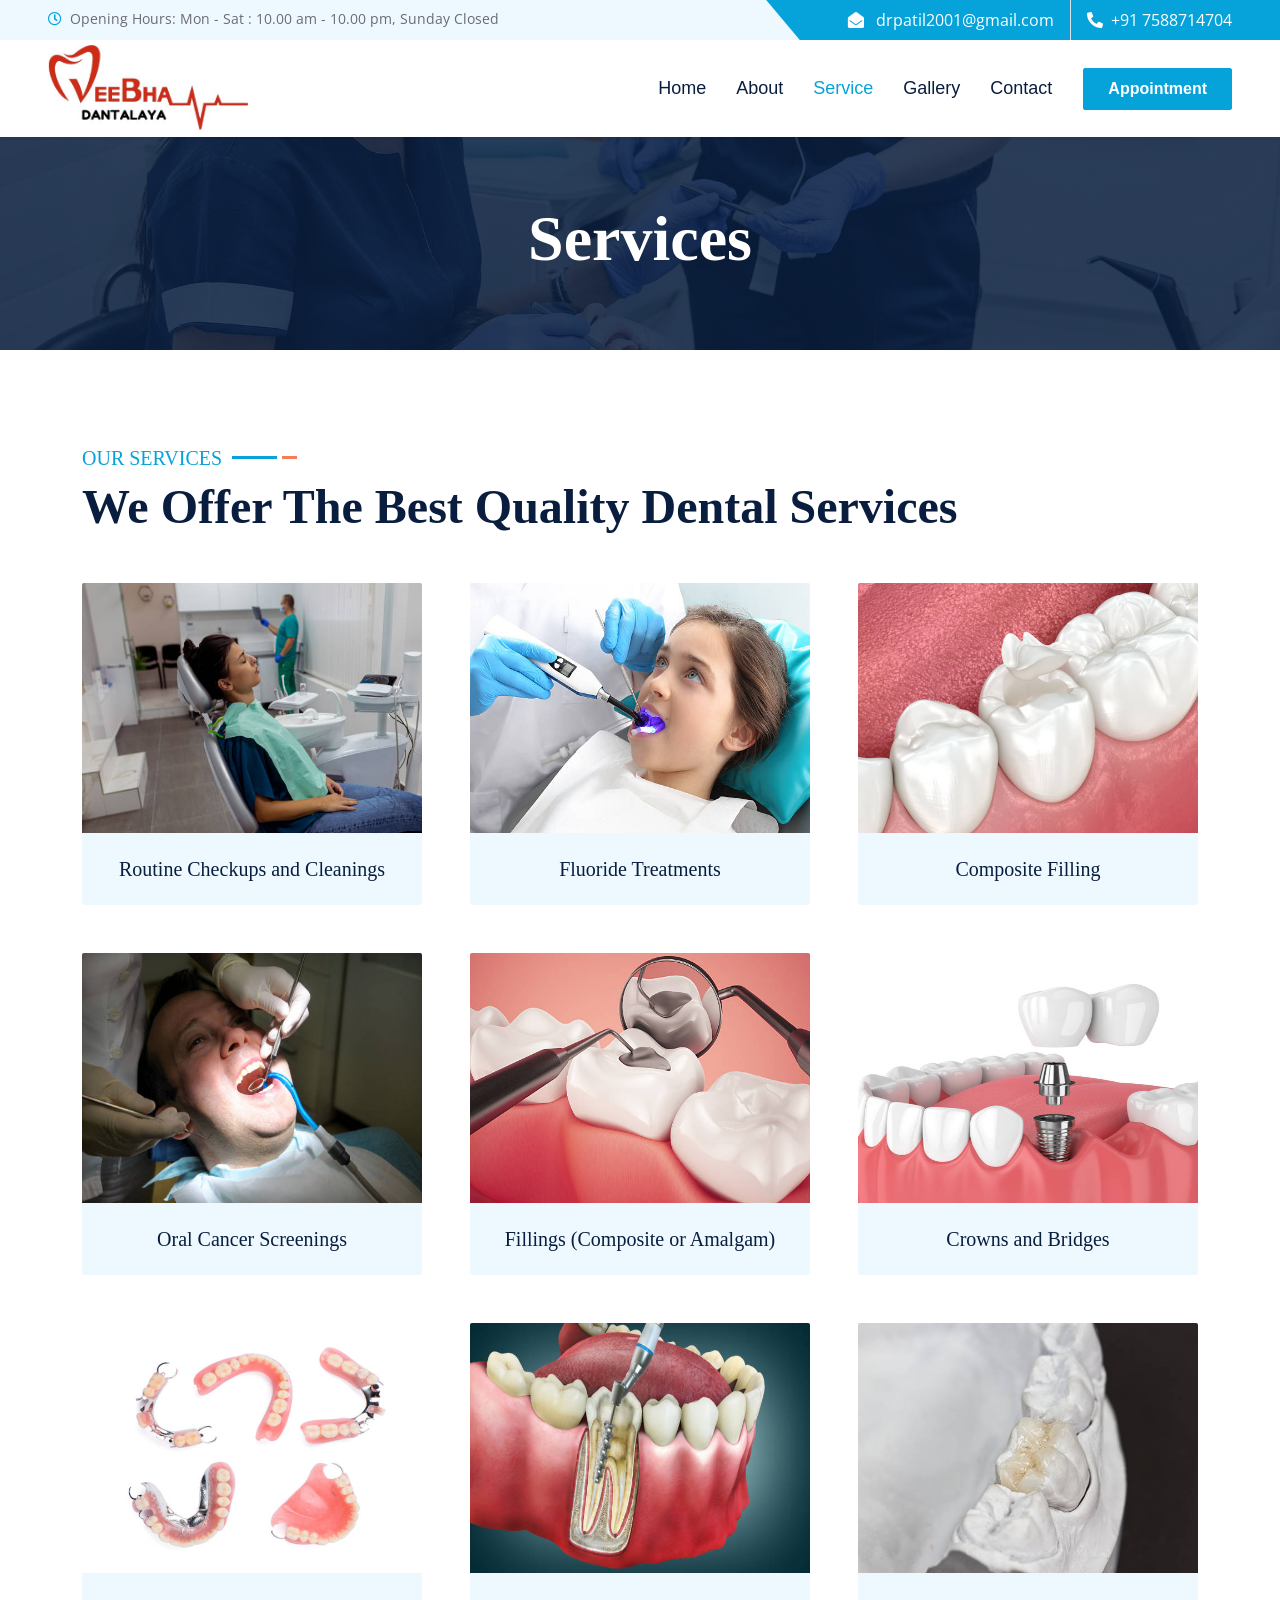
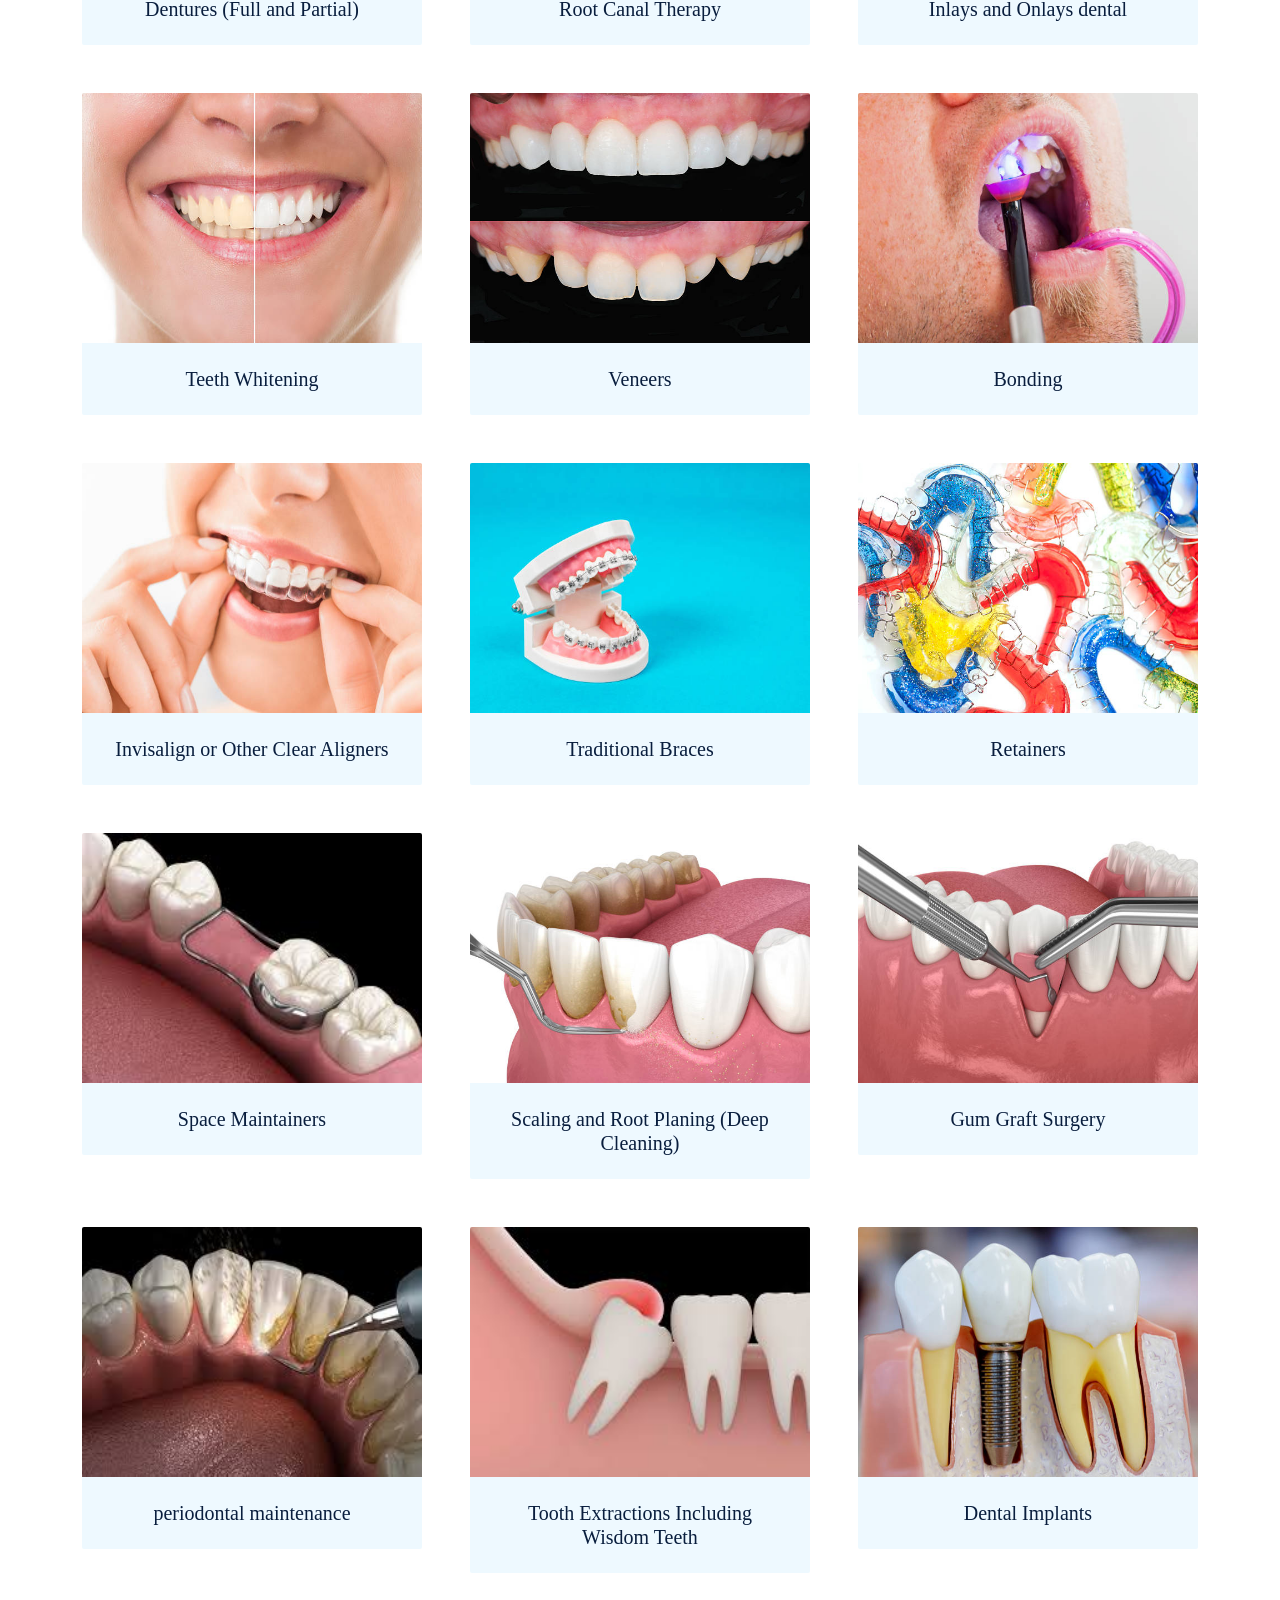
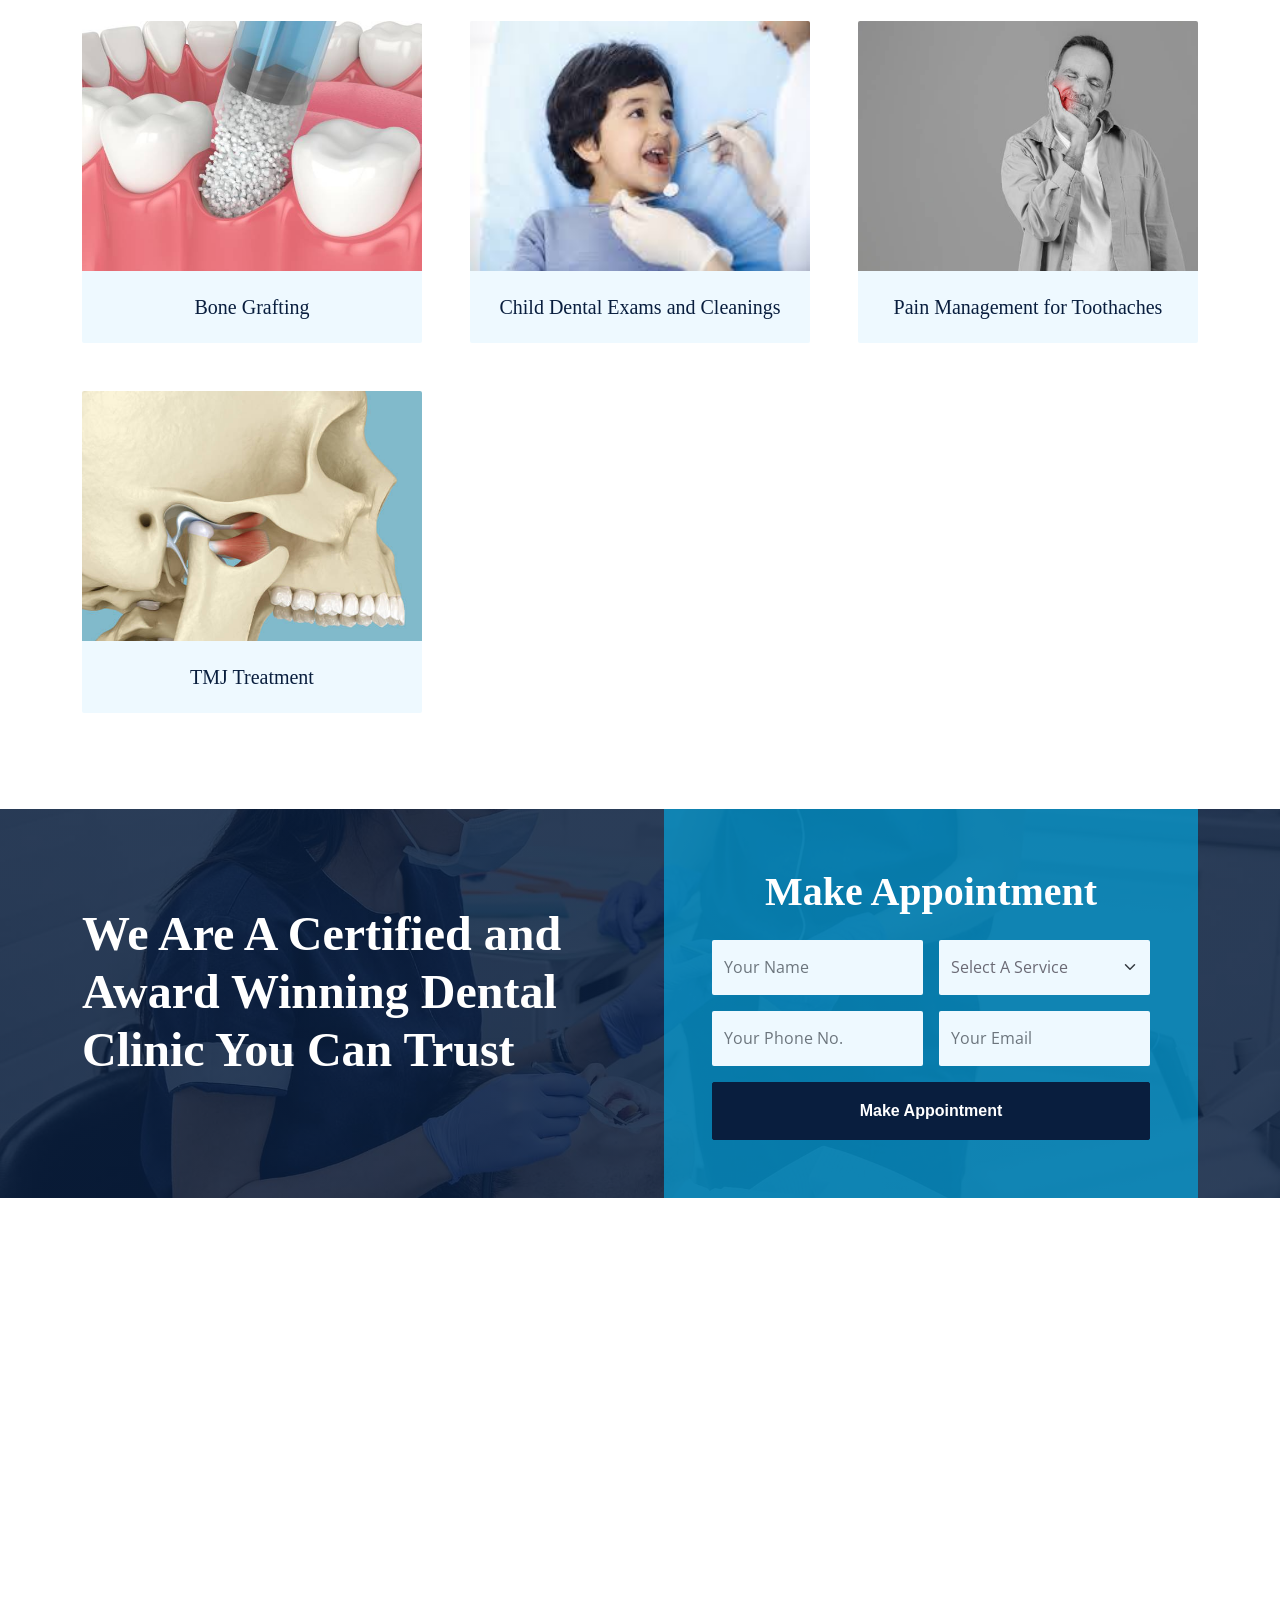
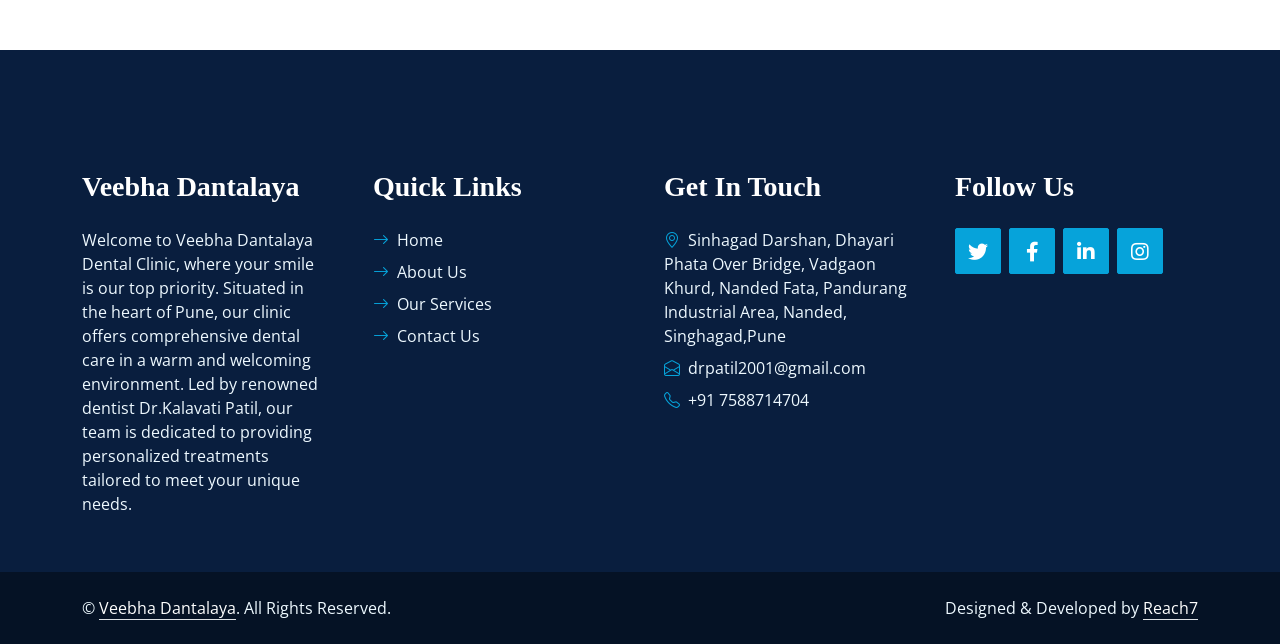
<file: service.html>
<!DOCTYPE html>
<html lang="en">

<head>
    <meta charset="utf-8">
    <title>Veebha Dantalaya</title>
    <meta content="width=device-width, initial-scale=1.0" name="viewport">
    <meta content="" name="keywords">
    <meta content="" name="description">

    <!-- Favicon -->
    <link href="img/favicon.ico" rel="icon">

    <!-- Google Web Fonts -->
    <link rel="preconnect" href="https://fonts.gstatic.com">
    <link href="https://fonts.googleapis.com/css2?family=Jost:wght@500;600;700&family=Open+Sans:wght@400;600&display=swap" rel="stylesheet"> 

    <!-- Icon Font Stylesheet -->
    <link href="https://cdnjs.cloudflare.com/ajax/libs/font-awesome/5.10.0/css/all.min.css" rel="stylesheet">
    <link href="https://cdn.jsdelivr.net/npm/bootstrap-icons@1.4.1/font/bootstrap-icons.css" rel="stylesheet">

    <!-- Libraries Stylesheet -->
    <link href="lib/owlcarousel/assets/owl.carousel.min.css" rel="stylesheet">
    <link href="lib/animate/animate.min.css" rel="stylesheet">
    <link href="lib/tempusdominus/css/tempusdominus-bootstrap-4.min.css" rel="stylesheet" />
    <link href="lib/twentytwenty/twentytwenty.css" rel="stylesheet" />

    <!-- Customized Bootstrap Stylesheet -->
    <link href="css/bootstrap.min.css" rel="stylesheet">

    <!-- Template Stylesheet -->
    <link href="css/style.css" rel="stylesheet">
</head>

<body>
    <!-- Spinner Start -->
    <div id="spinner" class="show bg-white position-fixed translate-middle w-100 vh-100 top-50 start-50 d-flex align-items-center justify-content-center">
        <div class="spinner-grow text-primary m-1" role="status">
            <span class="sr-only">Loading...</span>
        </div>
        <div class="spinner-grow text-dark m-1" role="status">
            <span class="sr-only">Loading...</span>
        </div>
        <div class="spinner-grow text-secondary m-1" role="status">
            <span class="sr-only">Loading...</span>
        </div>
    </div>
    <!-- Spinner End -->


    <!-- Topbar Start -->
    <div class="container-fluid bg-light ps-5 pe-0 d-none d-lg-block">
        <div class="row gx-0">
            <div class="col-md-6 text-center text-lg-start mb-2 mb-lg-0">
                <div class="d-inline-flex align-items-center">
                    <small class="py-2"><i class="far fa-clock text-primary me-2"></i>Opening Hours: Mon - Sat : 10.00 am - 10.00 pm, Sunday Closed </small>
                </div>
            </div>
            <div class="col-md-6 text-center text-lg-end">
                <div class="position-relative d-inline-flex align-items-center bg-primary text-white top-shape px-5">
                    <div class="me-3 pe-3 border-end py-2">
                        <p class="m-0"><i class="fa fa-envelope-open me-2"></i> drpatil2001@gmail.com</p>
                    </div>
                    <div class="py-2">
                        <p class="m-0"><i class="fa fa-phone-alt me-2"></i>+91 7588714704</p>
                    </div>
                </div>
            </div>
        </div>
    </div>
    <!-- Topbar End -->


    <!-- Navbar Start -->
    <nav class="navbar navbar-expand-lg bg-white navbar-light shadow-sm px-5 py-3 py-lg-0">
        <a href="index.html" class="navbar-brand p-0">
            <!-- <h1 class="m-0 text-primary"><i class="fa fa-tooth me-2"></i>DentCare</h1> -->
             <img src="images/logo.jpg" alt="" width="200px" >
        </a>
        <button class="navbar-toggler" type="button" data-bs-toggle="collapse" data-bs-target="#navbarCollapse">
            <span class="navbar-toggler-icon"></span>
        </button>
        <div class="collapse navbar-collapse" id="navbarCollapse">
            <div class="navbar-nav ms-auto py-0">
                <a href="index.html" class="nav-item nav-link">Home</a>
                <a href="about.html" class="nav-item nav-link">About</a>
                <a href="service.html" class="nav-item nav-link active">Service</a>
                <!-- <div class="nav-item dropdown">
                    <a href="#" class="nav-link dropdown-toggle" data-bs-toggle="dropdown">Pages</a>
                    <div class="dropdown-menu m-0">
                        <a href="price.html" class="dropdown-item">Pricing Plan</a>
                        <a href="team.html" class="dropdown-item">Our Dentist</a>
                        <a href="testimonial.html" class="dropdown-item">Testimonial</a>
                        <a href="appointment.html" class="dropdown-item">Appointment</a>
                    </div>
                </div> -->
                <a href="gallery.html" class="nav-item nav-link">Gallery</a>
                <a href="contact.html" class="nav-item nav-link">Contact</a>
            </div>
            <!-- <button type="button" class="btn text-dark" data-bs-toggle="modal" data-bs-target="#searchModal"><i class="fa fa-search"></i></button> -->
            <a href="tel:+917588714704" class="btn btn-primary py-2 px-4 ms-3">Appointment</a>
        </div>
    </nav>
    <!-- Navbar End -->



     <!-- Hero Start -->
     <div class="container-fluid bg-primary py-5 hero-header mb-5">
        <div class="row py-3">
            <div class="col-12 text-center">
                <h1 class="display-3 text-white animated zoomIn">Services</h1>
                <!-- <a href="" class="h4 text-white">Home</a>
                <i class="far fa-circle text-white px-2"></i>
                <a href="" class="h4 text-white">Services</a> -->
            </div>
        </div>
    </div>
    <!-- Hero End -->

   


   


  
 <!-- Service Start -->
 <div class="container-fluid py-5 wow fadeInUp" data-wow-delay="0.1s">
    <div class="container">
        <div class="row g-5 mb-5">
            <!-- <div class="col-lg-5 wow zoomIn" data-wow-delay="0.3s" style="min-height: 400px;">
                <div class="twentytwenty-container position-relative h-100 rounded overflow-hidden">
                    <img class="position-absolute w-100 h-100" src="img/before.jpg" style="object-fit: cover;">
                    <img class="position-absolute w-100 h-100" src="img/after.jpg" style="object-fit: cover;">
                </div>
            </div> -->
            <div class="col-lg-12">
                <div class="section-title mb-5">
                    <h5 class="position-relative d-inline-block text-primary text-uppercase">Our Services</h5>
                    <h1 class="display-5 mb-0">We Offer The Best Quality Dental Services</h1>
                </div>
                <div class="row g-5">
                    <div class="col-md-4 service-item wow zoomIn" data-wow-delay="0.6s">
                        <div class="rounded-top overflow-hidden">
                            <img class="" src="images/Routine Checkups and Cleanings.jpg" alt="" width="100%" height="250px">
                        </div>
                        <div class="position-relative bg-light rounded-bottom text-center p-4">
                            <h5 class="m-0">Routine Checkups and Cleanings</h5>
                        </div>
                    </div>
                    <div class="col-md-4 service-item wow zoomIn" data-wow-delay="0.9s">
                        <div class="rounded-top overflow-hidden">
                            <img class="" src="images/Fluoride Treatments dental.jpg" alt="" width="100%" height="250px">
                        </div>
                        <div class="position-relative bg-light rounded-bottom text-center p-4">
                            <h5 class="m-0">Fluoride Treatments</h5>
                        </div>
                    </div>
                    <div class="col-md-4 service-item wow zoomIn" data-wow-delay="0.9s">
                        <div class="rounded-top overflow-hidden">
                            <img class="" src="images/Dental Sealants.jpg" alt="" width="100%" height="250px">
                        </div>
                        <div class="position-relative bg-light rounded-bottom text-center p-4">
                            <h5 class="m-0">Composite Filling</h5>
                        </div>
                    </div>
                </div>
            </div>
        </div>
        <div class="row g-5 wow fadeInUp" data-wow-delay="0.1s">
            <div class="col-lg-12">
                <div class="row g-5">
                    <div class="col-md-4 service-item wow zoomIn" data-wow-delay="0.3s">
                        <div class="rounded-top overflow-hidden">
                            <img class="" src="images/Oral Cancer Screenings.jpg" alt="" width="100%" height="250px">
                        </div>
                        <div class="position-relative bg-light rounded-bottom text-center p-4">
                            <h5 class="m-0">Oral Cancer Screenings</h5>
                        </div>
                    </div>
                    <div class="col-md-4 service-item wow zoomIn" data-wow-delay="0.6s">
                        <div class="rounded-top overflow-hidden">
                            <img class="" src="images/Fillings (Composite or Amalgam).jpg" alt="" width="100%" height="250px">
                        </div>
                        <div class="position-relative bg-light rounded-bottom text-center p-4">
                            <h5 class="m-0">Fillings (Composite or Amalgam)</h5>
                        </div>
                    </div>
                    <div class="col-md-4 service-item wow zoomIn" data-wow-delay="0.6s">
                        <div class="rounded-top overflow-hidden">
                            <img class="" src="images/Crowns and Bridges.jpg" alt="" width="100%" height="250px">
                        </div>
                        <div class="position-relative bg-light rounded-bottom text-center p-4">
                            <h5 class="m-0">Crowns and Bridges</h5>
                        </div>
                    </div>
                    <div class="col-md-4 service-item wow zoomIn" data-wow-delay="0.6s">
                        <div class="rounded-top overflow-hidden">
                            <img class="" src="images/Dentures (Full and Partial).jpg" alt="" width="100%" height="250px">
                        </div>
                        <div class="position-relative bg-light rounded-bottom text-center p-4">
                            <h5 class="m-0">Dentures (Full and Partial)</h5>
                        </div>
                    </div>
                    <div class="col-md-4 service-item wow zoomIn" data-wow-delay="0.6s">
                        <div class="rounded-top overflow-hidden">
                            <img class="" src="images/Root Canal Treatment.jpg" alt="" width="100%" height="250px">
                        </div>
                        <div class="position-relative bg-light rounded-bottom text-center p-4">
                            <h5 class="m-0">Root Canal Therapy</h5>
                        </div>
                    </div>
                    <div class="col-md-4 service-item wow zoomIn" data-wow-delay="0.6s">
                        <div class="rounded-top overflow-hidden">
                            <img class="" src="images/Inlays and Onlays.jpg" alt="" width="100%" height="250px">
                        </div>
                        <div class="position-relative bg-light rounded-bottom text-center p-4">
                            <h5 class="m-0">Inlays and Onlays dental</h5>
                        </div>
                    </div>
                    <div class="col-md-4 service-item wow zoomIn" data-wow-delay="0.6s">
                        <div class="rounded-top overflow-hidden">
                            <img class="" src="images/Teeth Whitening.jpg" alt="" width="100%" height="250px">
                        </div>
                        <div class="position-relative bg-light rounded-bottom text-center p-4">
                            <h5 class="m-0">Teeth Whitening</h5>
                        </div>
                    </div>
                    <div class="col-md-4 service-item wow zoomIn" data-wow-delay="0.6s">
                        <div class="rounded-top overflow-hidden">
                            <img class="" src="images/Veneers.jpg" alt="" width="100%" height="250px">
                        </div>
                        <div class="position-relative bg-light rounded-bottom text-center p-4">
                            <h5 class="m-0">Veneers</h5>
                        </div>
                    </div>
                    <div class="col-md-4 service-item wow zoomIn" data-wow-delay="0.6s">
                        <div class="rounded-top overflow-hidden">
                            <img class="" src="images/Bonding.jpg" alt="" width="100%" height="250px">
                        </div>
                        <div class="position-relative bg-light rounded-bottom text-center p-4">
                            <h5 class="m-0">Bonding</h5>
                        </div>
                    </div>
                    <div class="col-md-4 service-item wow zoomIn" data-wow-delay="0.6s">
                        <div class="rounded-top overflow-hidden">
                            <img class="" src="images/Invisalign or Other Clear Aligners.jpg" alt="" width="100%" height="250px">
                        </div>
                        <div class="position-relative bg-light rounded-bottom text-center p-4">
                            <h5 class="m-0">Invisalign or Other Clear Aligners </h5>
                        </div>
                    </div>
                    <div class="col-md-4 service-item wow zoomIn" data-wow-delay="0.6s">
                        <div class="rounded-top overflow-hidden">
                            <img class="" src="images/Traditional Braces.jpg" alt="" width="100%" height="250px">
                        </div>
                        <div class="position-relative bg-light rounded-bottom text-center p-4">
                            <h5 class="m-0">Traditional Braces</h5>
                        </div>
                    </div>
                    <div class="col-md-4 service-item wow zoomIn" data-wow-delay="0.6s">
                        <div class="rounded-top overflow-hidden">
                            <img class="" src="images/Retainers.jpg" alt="" width="100%" height="250px">
                        </div>
                        <div class="position-relative bg-light rounded-bottom text-center p-4">
                            <h5 class="m-0">Retainers </h5>
                        </div>
                    </div>
                    <div class="col-md-4 service-item wow zoomIn" data-wow-delay="0.6s">
                        <div class="rounded-top overflow-hidden">
                            <img class="" src="images/Space Maintainers.jpg" alt="" width="100%" height="250px">
                        </div>
                        <div class="position-relative bg-light rounded-bottom text-center p-4">
                            <h5 class="m-0">Space Maintainers</h5>
                        </div>
                    </div>
                    <div class="col-md-4 service-item wow zoomIn" data-wow-delay="0.6s">
                        <div class="rounded-top overflow-hidden">
                            <img class="" src="images/Scaling and Root Planing Deep Cleaning.jpg" alt="" width="100%" height="250px">
                        </div>
                        <div class="position-relative bg-light rounded-bottom text-center p-4">
                            <h5 class="m-0">Scaling and Root Planing (Deep Cleaning)</h5>
                        </div>
                    </div>
                    <div class="col-md-4 service-item wow zoomIn" data-wow-delay="0.6s">
                        <div class="rounded-top overflow-hidden">
                            <img class="" src="images/Gum Graft Surgery.jpg" alt="" width="100%" height="250px">
                        </div>
                        <div class="position-relative bg-light rounded-bottom text-center p-4">
                            <h5 class="m-0">Gum Graft Surgery</h5>
                        </div>
                    </div>
                    <div class="col-md-4 service-item wow zoomIn" data-wow-delay="0.6s">
                        <div class="rounded-top overflow-hidden">
                            <img class="" src="images/periodontal maintenance.jpg" alt="" width="100%" height="250px">
                        </div>
                        <div class="position-relative bg-light rounded-bottom text-center p-4">
                            <h5 class="m-0">periodontal maintenance</h5>
                        </div>
                    </div>
                    <div class="col-md-4 service-item wow zoomIn" data-wow-delay="0.6s">
                        <div class="rounded-top overflow-hidden">
                            <img class="" src="images/Tooth Extractions Including Wisdom Teeth.jpg" alt="" width="100%" height="250px">
                        </div>
                        <div class="position-relative bg-light rounded-bottom text-center p-4">
                            <h5 class="m-0">Tooth Extractions Including Wisdom Teeth</h5>
                        </div>
                    </div>
                    <div class="col-md-4 service-item wow zoomIn" data-wow-delay="0.6s">
                        <div class="rounded-top overflow-hidden">
                            <img class="" src="images/Dental Implants.jpg" alt="" width="100%" height="250px">
                        </div>
                        <div class="position-relative bg-light rounded-bottom text-center p-4">
                            <h5 class="m-0">Dental Implants </h5>
                        </div>
                    </div>
                    <div class="col-md-4 service-item wow zoomIn" data-wow-delay="0.6s">
                        <div class="rounded-top overflow-hidden">
                            <img class="" src="images/Bone Grafting.jpg" alt="" width="100%" height="250px">
                        </div>
                        <div class="position-relative bg-light rounded-bottom text-center p-4">
                            <h5 class="m-0">Bone Grafting</h5>
                        </div>
                    </div>
                    <div class="col-md-4 service-item wow zoomIn" data-wow-delay="0.6s">
                        <div class="rounded-top overflow-hidden">
                            <img class="" src="images/Child Dental Exams and Cleanings.jpg" alt="" width="100%" height="250px">
                        </div>
                        <div class="position-relative bg-light rounded-bottom text-center p-4">
                            <h5 class="m-0">Child Dental Exams and Cleanings</h5>
                        </div>
                    </div>
                    <div class="col-md-4 service-item wow zoomIn" data-wow-delay="0.6s">
                        <div class="rounded-top overflow-hidden">
                            <img class="" src="images/Pain Management for Toothaches.jpg" alt="" width="100%" height="250px">
                        </div>
                        <div class="position-relative bg-light rounded-bottom text-center p-4">
                            <h5 class="m-0">Pain Management for Toothaches</h5>
                        </div>
                    </div>
                    <div class="col-md-4 service-item wow zoomIn" data-wow-delay="0.6s">
                        <div class="rounded-top overflow-hidden">
                            <img class="" src="images/TMJ Treatment.jpg" alt="" width="100%" height="250px">
                        </div>
                        <div class="position-relative bg-light rounded-bottom text-center p-4">
                            <h5 class="m-0">TMJ Treatment</h5>
                        </div>
                    </div>
                </div>
            </div>
        </div>
    </div>

</div>
<!-- Service End -->

   

    <!-- Appointment Start -->
    <div class="container-fluid bg-primary bg-appointment my-5 wow fadeInUp" data-wow-delay="0.1s">
        <div class="container">
            <div class="row gx-5">
                <div class="col-lg-6 py-5">
                    <div class="py-5">
                        <h1 class="display-5 text-white mb-4">We Are A Certified and Award Winning Dental Clinic You Can Trust</h1>
                        <!-- <p class="text-white mb-0">Eirmod sed tempor lorem ut dolores. Aliquyam sit sadipscing kasd ipsum. Dolor ea et dolore et at sea ea at dolor, justo ipsum duo rebum sea invidunt voluptua. Eos vero eos vero ea et dolore eirmod et. Dolores diam duo invidunt lorem. Elitr ut dolores magna sit. Sea dolore sanctus sed et. Takimata takimata sanctus sed.</p> -->
                    </div>
                </div>
                <div class="col-lg-6">
                    <div class="appointment-form h-100 d-flex flex-column justify-content-center text-center p-5 wow zoomIn" data-wow-delay="0.6s">
                        <h1 class="text-white mb-4">Make Appointment</h1>
                        <form>
                            <div class="row g-3">
                                <div class="col-12 col-sm-6">
                                    <input type="text" class="form-control bg-light border-0" placeholder="Your Name" style="height: 55px;">
                                </div>
                                <div class="col-12 col-sm-6">
                                    <select class="form-select bg-light border-0" style="height: 55px;">
                                        <option selected>Select A Service</option>
                                        <option value="Routine Check-UP">Routine Check-UP</option>
                                        <option value="Cleanings">Cleanings</option>
                                        <option value="Fillings">Fillings</option>
                                        <option value="Preventive Care">Preventive Care</option>
                                        <option value="Orthodontic Treatment">Orthodontic Treatment</option>
                                        <option value="Endodontic / RCT">Endodontic / RCT</option>
                                        <option value="Periodontic / Gum Care">Periodontic / Gum Care</option>
                                        <option value="Oral Surgery">Oral Surgery</option>
                                        <option value="Pediatric / Kids Treatment">Pediatric / Kids Treatment</option>
                                    </select>
                                </div>                          
                                <div class="col-12 col-sm-6">
                                    <input type="tel" class="form-control bg-light border-0" placeholder="Your Phone No." style="height: 55px;">
                                </div>
                                <div class="col-12 col-sm-6">
                                    <input type="email" class="form-control bg-light border-0" placeholder="Your Email" style="height: 55px;">
                                </div>
                                <div class="col-12">
                                    <button class="btn btn-dark w-100 py-3" type="submit">Make Appointment</button>
                                </div>
                            </div>
                        </form>
                    </div>
                </div>
            </div>
        </div>
    </div>
    <!-- Appointment End -->



    <div class="row">
        <div class="col-md-12">
            <iframe src="https://widget.tagembed.com/163962?view" style=" width:100%;height:350px;overflow: auto;" frameborder="0" allowtransparency="true"></iframe>
        </div>
    </div>



    <!-- Testimonial Start -->
    <!-- <div class="container-fluid bg-primary bg-testimonial py-5 my-5 wow fadeInUp" data-wow-delay="0.1s">
        <div class="container py-5">
            <div class="row justify-content-center">
                <div class="col-lg-7">
                    
                    <div class="owl-carousel testimonial-carousel rounded p-5 wow zoomIn" data-wow-delay="0.6s">   
                         
                        <div class="card">
                            <div class="card-body">
                             
                        <div class="row d-flex justify-content-center  border-style accordion-body bg-white mb-4  ">
                            <div class="col-lg-8" style="width: 100%;">
                                <ul class="list-unstyled d-flex  justify-content mb-0">
                                <li>
                                  <i class="fas fa-star fa-sm text-warning"></i>
                                </li>
                                <li>
                                  <i class="fas fa-star fa-sm text-warning"></i>
                                </li>
                                <li>
                                  <i class="fas fa-star fa-sm text-warning"></i>
                                </li>
                                <li>
                                  <i class="fas fa-star fa-sm text-warning"></i>
                                </li>
                                <li>
                                  <i class="fas fa-star fa-sm text-warning"></i>
                                </li>
                              </ul>
                             
                             <br><p class="text-black mb-0">
                               
                              I recently had a root canal done by Dr Veebha and I couldn't be happier with the experience. Not only was doctor incredibly skilled and knowledgeable, they were also kind and compassionate throughout the entire process. From the initial consultation to the final process. They took the time to explain the procedure to me in detail and answer all my questions. They also made sure to check in with me frequently to make sure I was ok, which I really appreciated. Overall I would highly recommend VEEBHA DANTALAYA to anyone who need of a root canal or any other dental issues. Thank you for all that you do. 
                              </p></br>
                              <h5 class="text-black mb-0">Saurabh Satbhai</h5>
                              
                             
                            </div>
                          </div>
                        </div>
                    </div>
               
                       
                         
                    <div class="card">
                        <div class="card-body">
                          <div class="row d-flex justify-content-center  border-style accordion-body bg-white mb-4">
                            <div class="col-lg-8" style="width: 100%;">
                                <ul class="list-unstyled d-flex justify-content mb-0">
                                <li>
                                  <i class="fas fa-star fa-sm text-warning"></i>
                                </li>
                                <li>
                                  <i class="fas fa-star fa-sm text-warning"></i>
                                </li>
                                <li>
                                  <i class="fas fa-star fa-sm text-warning"></i>
                                </li>
                                <li>
                                  <i class="fas fa-star fa-sm text-warning"></i>
                                </li>
                                <li>
                                  <i class="fas fa-star fa-sm text-warning"></i>
                                </li>
                              </ul>
                             
                             <br><p class="text-black mb-0">
                               
                                
                                I have best dental care experience at Veebha Dantalaya. Very good and professional doctors. Punekar must visit to veebha for their dental care.
                              </p></br>
                              <h5 class="text-black mb-0">Yogita Tambolkar</h5>
                              
                             
                            </div>
                          </div>
                        </div>
                    </div>
                      
                          

                        
                    <div class="card">
                        <div class="card-body">
                          <div class="row d-flex justify-content-center  border-style accordion-body bg-white mb-4">
                            <div class="col-lg-8 " style="width: 100%;">
                                <ul class="list-unstyled d-flex justify-content mb-0">
                                <li>
                                  <i class="fas fa-star fa-sm text-warning"></i>
                                </li>
                                <li>
                                  <i class="fas fa-star fa-sm text-warning"></i>
                                </li>
                                <li>
                                  <i class="fas fa-star fa-sm text-warning"></i>
                                </li>
                                <li>
                                  <i class="fas fa-star fa-sm text-warning"></i>
                                </li>
                                <li>
                                  <i class="fas fa-star fa-sm text-warning"></i>
                                </li>
                            </ul>
                             
                             <br><p class="text-black mb-0">
                               
                                Good dental clinic. Not much expensive. Just completed my mom's treatment with proper procedure. Also Dr. informed us politely and clearly that how to care our teeth on daily basis. Visited the clinic 3-4 times but did not have to wait long for treatment even though 2-3 patients 
                              </p></br>
                              <h5 class="text-black mb-0">Abhi Chikhale</h5>
                              
                             
                            </div>
                        </div>
                    </div>
                </div>
                       
                    </div>
                </div>
            </div>
        </div>
    </div> -->
    <!-- Testimonial End -->

    

    <!-- Footer Start -->
    <div class="container-fluid bg-dark text-light py-5 wow fadeInUp mt-5" data-wow-delay="0.3s" style="margin-top: -75px;">
        <div class="container pt-5">
            <div class="row g-5 pt-4">
                <div class="col-lg-3 col-md-6">
                    <h3 class="text-white mb-4">Veebha Dantalaya</h3>
                    <p class="mb-2">Welcome to Veebha Dantalaya Dental Clinic, where your smile is our top priority. Situated in the heart of Pune, our clinic offers comprehensive dental care in a warm and welcoming environment. Led by renowned dentist Dr.Kalavati Patil, our team is dedicated to providing personalized treatments tailored to meet your unique needs.</p>
                </div>
                <div class="col-lg-3 col-md-6">
                    <h3 class="text-white mb-4">Quick Links</h3>
                    <div class="d-flex flex-column justify-content-start">
                        <a class="text-light mb-2" href="index.html"><i class="bi bi-arrow-right text-primary me-2"></i>Home</a>
                        <a class="text-light mb-2" href="about.html"><i class="bi bi-arrow-right text-primary me-2"></i>About Us</a>
                        <a class="text-light mb-2" href="service.html"><i class="bi bi-arrow-right text-primary me-2"></i>Our Services</a>
                        <a class="text-light" href="contact.html"><i class="bi bi-arrow-right text-primary me-2"></i>Contact Us</a>
                    </div>
                </div>
                
                <div class="col-lg-3 col-md-6">
                    <h3 class="text-white mb-4">Get In Touch</h3>
                    <p class="mb-2"><i class="bi bi-geo-alt text-primary me-2"></i>Sinhagad Darshan, Dhayari Phata Over Bridge, Vadgaon Khurd, Nanded Fata, Pandurang Industrial Area, Nanded,

                        Singhagad,Pune</p>
                    <p class="mb-2"><i class="bi bi-envelope-open text-primary me-2"></i>drpatil2001@gmail.com</p>
                    <p class="mb-0"><i class="bi bi-telephone text-primary me-2"></i>+91 7588714704</p>
                </div>
                <div class="col-lg-3 col-md-6">
                    <h3 class="text-white mb-4">Follow Us</h3>
                    <div class="d-flex">
                        <a class="btn btn-lg btn-primary btn-lg-square rounded me-2" href="#"><i class="fab fa-twitter fw-normal"></i></a>
                        <a class="btn btn-lg btn-primary btn-lg-square rounded me-2" href="#"><i class="fab fa-facebook-f fw-normal"></i></a>
                        <a class="btn btn-lg btn-primary btn-lg-square rounded me-2" href="#"><i class="fab fa-linkedin-in fw-normal"></i></a>
                        <a class="btn btn-lg btn-primary btn-lg-square rounded" href="#"><i class="fab fa-instagram fw-normal"></i></a>
                    </div>
                </div>
            </div>
        </div>
    </div>
    <div class="container-fluid text-light py-4" style="background: #051225;">
        <div class="container">
            <div class="row g-0">
                <div class="col-md-6 text-center text-md-start">
                    <p class="mb-md-0">&copy; <a class="text-white border-bottom" href="#">Veebha Dantalaya</a>. All Rights Reserved.</p>
                </div>
                <div class="col-md-6 text-center text-md-end">
                    <p class="mb-0">Designed & Developed  by <a class="text-white border-bottom" href="https://reach7.in">Reach7</a></p>
                </div>
            </div>
        </div>
    </div>
    <!-- Footer End -->



   


    <!-- Back to Top -->
    <!-- <a href="#" class="btn btn-lg btn-primary btn-lg-square rounded back-to-top"><i class="bi bi-arrow-up"></i></a> -->


    <!-- JavaScript Libraries -->
    <script src="https://code.jquery.com/jquery-3.4.1.min.js"></script>
    <script src="https://cdn.jsdelivr.net/npm/bootstrap@5.0.0/dist/js/bootstrap.bundle.min.js"></script>
    <script src="lib/wow/wow.min.js"></script>
    <script src="lib/easing/easing.min.js"></script>
    <script src="lib/waypoints/waypoints.min.js"></script>
    <script src="lib/owlcarousel/owl.carousel.min.js"></script>
    <script src="lib/tempusdominus/js/moment.min.js"></script>
    <script src="lib/tempusdominus/js/moment-timezone.min.js"></script>
    <script src="lib/tempusdominus/js/tempusdominus-bootstrap-4.min.js"></script>
    <script src="lib/twentytwenty/jquery.event.move.js"></script>
    <script src="lib/twentytwenty/jquery.twentytwenty.js"></script>

    <!-- Template Javascript -->
    <script src="js/main.js"></script>
</body>

</html>
</file>
<file: lib/twentytwenty/twentytwenty.css>
.twentytwenty-horizontal .twentytwenty-handle:before, .twentytwenty-horizontal .twentytwenty-handle:after, .twentytwenty-vertical .twentytwenty-handle:before, .twentytwenty-vertical .twentytwenty-handle:after {
  content: " ";
  display: block;
  background: white;
  position: absolute;
  z-index: 30;
  -webkit-box-shadow: 0px 0px 12px rgba(51, 51, 51, 0.5);
  -moz-box-shadow: 0px 0px 12px rgba(51, 51, 51, 0.5);
  box-shadow: 0px 0px 12px rgba(51, 51, 51, 0.5); }

.twentytwenty-horizontal .twentytwenty-handle:before, .twentytwenty-horizontal .twentytwenty-handle:after {
  width: 3px;
  height: 9999px;
  left: 50%;
  margin-left: -1.5px; }

.twentytwenty-vertical .twentytwenty-handle:before, .twentytwenty-vertical .twentytwenty-handle:after {
  width: 9999px;
  height: 3px;
  top: 50%;
  margin-top: -1.5px; }

.twentytwenty-before-label, .twentytwenty-after-label, .twentytwenty-overlay {
  position: absolute;
  top: 0;
  width: 100%;
  height: 100%; }

.twentytwenty-before-label, .twentytwenty-after-label, .twentytwenty-overlay {
  -webkit-transition-duration: 0.5s;
  -moz-transition-duration: 0.5s;
  transition-duration: 0.5s; }

.twentytwenty-before-label, .twentytwenty-after-label {
  -webkit-transition-property: opacity;
  -moz-transition-property: opacity;
  transition-property: opacity; }

.twentytwenty-before-label:before, .twentytwenty-after-label:before {
  color: white;
  font-size: 13px;
  letter-spacing: 0.1em; }

.twentytwenty-before-label:before, .twentytwenty-after-label:before {
  position: absolute;
  background: rgba(255, 255, 255, 0.2);
  line-height: 38px;
  padding: 0 20px;
  -webkit-border-radius: 2px;
  -moz-border-radius: 2px;
  border-radius: 2px; }

.twentytwenty-horizontal .twentytwenty-before-label:before, .twentytwenty-horizontal .twentytwenty-after-label:before {
  top: 50%;
  margin-top: -19px; }

.twentytwenty-vertical .twentytwenty-before-label:before, .twentytwenty-vertical .twentytwenty-after-label:before {
  left: 50%;
  margin-left: -45px;
  text-align: center;
  width: 90px; }

.twentytwenty-left-arrow, .twentytwenty-right-arrow, .twentytwenty-up-arrow, .twentytwenty-down-arrow {
  width: 0;
  height: 0;
  border: 6px inset transparent;
  position: absolute; }

.twentytwenty-left-arrow, .twentytwenty-right-arrow {
  top: 50%;
  margin-top: -6px; }

.twentytwenty-up-arrow, .twentytwenty-down-arrow {
  left: 50%;
  margin-left: -6px; }

.twentytwenty-container {
  -webkit-box-sizing: content-box;
  -moz-box-sizing: content-box;
  box-sizing: content-box;
  z-index: 0;
  overflow: hidden;
  position: relative;
  -webkit-user-select: none;
  -moz-user-select: none;
  -ms-user-select: none; }
  .twentytwenty-container img {
    max-width: 100%;
    position: absolute;
    top: 0;
    display: block; }
  .twentytwenty-container.active .twentytwenty-overlay, .twentytwenty-container.active :hover.twentytwenty-overlay {
    background: rgba(0, 0, 0, 0); }
    .twentytwenty-container.active .twentytwenty-overlay .twentytwenty-before-label,
    .twentytwenty-container.active .twentytwenty-overlay .twentytwenty-after-label, .twentytwenty-container.active :hover.twentytwenty-overlay .twentytwenty-before-label,
    .twentytwenty-container.active :hover.twentytwenty-overlay .twentytwenty-after-label {
      opacity: 0; }
  .twentytwenty-container * {
    -webkit-box-sizing: content-box;
    -moz-box-sizing: content-box;
    box-sizing: content-box; }

.twentytwenty-before-label {
  opacity: 0; }
  .twentytwenty-before-label:before {
    content: attr(data-content); }

.twentytwenty-after-label {
  opacity: 0; }
  .twentytwenty-after-label:before {
    content: attr(data-content); }

.twentytwenty-horizontal .twentytwenty-before-label:before {
  left: 10px; }

.twentytwenty-horizontal .twentytwenty-after-label:before {
  right: 10px; }

.twentytwenty-vertical .twentytwenty-before-label:before {
  top: 10px; }

.twentytwenty-vertical .twentytwenty-after-label:before {
  bottom: 10px; }

.twentytwenty-overlay {
  -webkit-transition-property: background;
  -moz-transition-property: background;
  transition-property: background;
  background: rgba(0, 0, 0, 0);
  z-index: 25; }
  .twentytwenty-overlay:hover {
    background: rgba(0, 0, 0, 0.5); }
    .twentytwenty-overlay:hover .twentytwenty-after-label {
      opacity: 1; }
    .twentytwenty-overlay:hover .twentytwenty-before-label {
      opacity: 1; }

.twentytwenty-before {
  z-index: 20; }

.twentytwenty-after {
  z-index: 10; }

.twentytwenty-handle {
  height: 38px;
  width: 38px;
  position: absolute;
  left: 50%;
  top: 50%;
  margin-left: -22px;
  margin-top: -22px;
  border: 3px solid white;
  -webkit-border-radius: 1000px;
  -moz-border-radius: 1000px;
  border-radius: 1000px;
  -webkit-box-shadow: 0px 0px 12px rgba(51, 51, 51, 0.5);
  -moz-box-shadow: 0px 0px 12px rgba(51, 51, 51, 0.5);
  box-shadow: 0px 0px 12px rgba(51, 51, 51, 0.5);
  z-index: 40;
  cursor: pointer; }

.twentytwenty-horizontal .twentytwenty-handle:before {
  bottom: 50%;
  margin-bottom: 22px;
  -webkit-box-shadow: 0 3px 0 white, 0px 0px 12px rgba(51, 51, 51, 0.5);
  -moz-box-shadow: 0 3px 0 white, 0px 0px 12px rgba(51, 51, 51, 0.5);
  box-shadow: 0 3px 0 white, 0px 0px 12px rgba(51, 51, 51, 0.5); }
.twentytwenty-horizontal .twentytwenty-handle:after {
  top: 50%;
  margin-top: 22px;
  -webkit-box-shadow: 0 -3px 0 white, 0px 0px 12px rgba(51, 51, 51, 0.5);
  -moz-box-shadow: 0 -3px 0 white, 0px 0px 12px rgba(51, 51, 51, 0.5);
  box-shadow: 0 -3px 0 white, 0px 0px 12px rgba(51, 51, 51, 0.5); }

.twentytwenty-vertical .twentytwenty-handle:before {
  left: 50%;
  margin-left: 22px;
  -webkit-box-shadow: 3px 0 0 white, 0px 0px 12px rgba(51, 51, 51, 0.5);
  -moz-box-shadow: 3px 0 0 white, 0px 0px 12px rgba(51, 51, 51, 0.5);
  box-shadow: 3px 0 0 white, 0px 0px 12px rgba(51, 51, 51, 0.5); }
.twentytwenty-vertical .twentytwenty-handle:after {
  right: 50%;
  margin-right: 22px;
  -webkit-box-shadow: -3px 0 0 white, 0px 0px 12px rgba(51, 51, 51, 0.5);
  -moz-box-shadow: -3px 0 0 white, 0px 0px 12px rgba(51, 51, 51, 0.5);
  box-shadow: -3px 0 0 white, 0px 0px 12px rgba(51, 51, 51, 0.5); }

.twentytwenty-left-arrow {
  border-right: 6px solid white;
  left: 50%;
  margin-left: -17px; }

.twentytwenty-right-arrow {
  border-left: 6px solid white;
  right: 50%;
  margin-right: -17px; }

.twentytwenty-up-arrow {
  border-bottom: 6px solid white;
  top: 50%;
  margin-top: -17px; }

.twentytwenty-down-arrow {
  border-top: 6px solid white;
  bottom: 50%;
  margin-bottom: -17px; }
</file>
<file: css/style.css>
/********** Template CSS **********/
:root {
    --primary: #06A3DA;
    --secondary: #F57E57;
    --light: #EEF9FF;
    --dark: #091E3E;
}

h1,
h2,
.font-weight-bold {
    font-weight: 700 !important;
}

h3,
h4,
.font-weight-semi-bold {
    font-weight: 600 !important;
}

h5,
h6,
.font-weight-medium {
    font-weight: 500 !important;
}

.btn {
    font-family:  sans-serif;
    font-weight: 600;
    transition: .5s;
}

.btn-primary,
.btn-secondary {
    color: #FFFFFF;
}

.btn-primary:hover {
    background: var(--secondary);
    border-color: var(--secondary);
}

.btn-secondary:hover {
    background: var(--primary);
    border-color: var(--primary);
}

.btn-square {
    width: 36px;
    height: 36px;
}

.btn-sm-square {
    width: 28px;
    height: 28px;
}

.btn-lg-square {
    width: 46px;
    height: 46px;
}

.btn-square,
.btn-sm-square,
.btn-lg-square {
    padding-left: 0;
    padding-right: 0;
    text-align: center;
}

#spinner {
    opacity: 0;
    visibility: hidden;
    transition: opacity .5s ease-out, visibility 0s linear .5s;
    z-index: 99999;
}

#spinner.show {
    transition: opacity .5s ease-out, visibility 0s linear 0s;
    visibility: visible;
    opacity: 1;
}

.back-to-top {
    position: fixed;
    display: none;
    right: 45px;
    bottom: 45px;
    z-index: 99;
}

.top-shape::before {
    position: absolute;
    content: "";
    width: 35px;
    height: 100%;
    top: 0;
    left: -17px;
    background: var(--primary);
    transform: skew(40deg);
}

.navbar-light .navbar-nav .nav-link {
    font-family: sans-serif;
    padding: 35px 15px;
    font-size: 18px;
    color: var(--dark);
    outline: none;
    transition: .5s;
}

.navbar-toggler{
    position: absolute;
    right: 5px;
    top: 8px;
}

.sticky-top.navbar-light .navbar-nav .nav-link {
    padding: 20px 15px;
}

.navbar-light .navbar-nav .nav-link:hover,
.navbar-light .navbar-nav .nav-link.active {
    color: var(--primary);
}

@media (max-width: 991.98px) {
    .navbar-light .navbar-nav .nav-link,
    .sticky-top.navbar-light .navbar-nav .nav-link {
        padding: 10px 0;
    }
}

.carousel-caption {
    top: 0;
    left: 0;
    right: 0;
    bottom: 0;
    background: rgba(9, 30, 62, 0.637);
    z-index: 1;
}

@media (max-width: 576px) {
    .carousel-caption h5 {
        font-size: 14px;
        font-weight: 500 !important;
    }

    .carousel-caption h1 {
        font-size: 30px;
        font-weight: 600 !important;
    }
}

.carousel-control-prev,
.carousel-control-next {
    width: 10%;
}

.carousel-control-prev-icon,
.carousel-control-next-icon {
    width: 3rem;
    height: 3rem;
}

@media (min-width: 991.98px) {
    .banner {
        position: relative;
        margin-top: -90px;
        z-index: 1;
    }
}

.section-title h5::before {
    position: absolute;
    content: "";
    width: 45px;
    height: 3px;
    right: -55px;
    bottom: 11px;
    background: var(--primary);
}

.section-title h5::after {
    position: absolute;
    content: "";
    width: 15px;
    height: 3px;
    right: -75px;
    bottom: 11px;
    background: var(--secondary);
}

.twentytwenty-wrapper {
    height: 100%;
}

.hero-header {
    background: linear-gradient(rgba(9, 30, 62, .85), rgba(9, 30, 62, .85)), url(../img/carousel-1.jpg) center center no-repeat;
    background-size: cover;
}

.bg-appointment {
    background: linear-gradient(rgba(9, 30, 62, .85), rgba(9, 30, 62, .85)), url(../img/carousel-1.jpg) center center no-repeat;
    background-size: cover;
}

.appointment-form {
    background: rgba(6, 163, 218, .7);
}

.service-item img,
.service-item .bg-light,
.service-item .bg-light h5,
.team-item .team-text {
    transition: .5s;
}

.service-item:hover img {
    transform: scale(1.15);
}

.team-item .team-text::after,
.service-item .bg-light::after {
    position: absolute;
    content: "";
    top: 50%;
    bottom: 0;
    left: 15px;
    right: 15px;
    border-radius:100px / 15px;
    box-shadow: 0 0 15px rgba(0, 0, 0, .7);
    opacity: 0;
    transition: .5s;
    z-index: -1;
}

.team-item:hover .team-text::after,
.service-item:hover .bg-light::after {
    opacity: 1;
}

.bg-offer {
    background:url(../img/carousel-1.jpg) center center no-repeat;
    background-size: cover;
}

.offer-text {
    background: rgba(6, 163, 218, .85);
}

.price-carousel .owl-nav {
    position: absolute;
    width: calc(100% + 45px);
    height: 45px;
    top: calc(50% - 22.5px);
    left: -22.5px;
    display: flex;
    justify-content: space-between;
    opacity: 0;
    transition: .5s;
}

.price-carousel:hover .owl-nav {
    opacity: 1;
}

.price-carousel .owl-nav .owl-prev,
.price-carousel .owl-nav .owl-next {
    position: relative;
    width: 45px;
    height: 45px;
    display: flex;
    align-items: center;
    justify-content: center;
    color: #FFFFFF;
    background: var(--primary);
    border-radius: 2px;
    font-size: 22px;
    transition: .5s;
}

.price-carousel .owl-nav .owl-prev:hover,
.price-carousel .owl-nav .owl-next:hover {
    background: var(--secondary);
}

.bg-testimonial {
    background: url(../img/carousel-2.jpg) center center no-repeat;
    background-size: cover;
}

.testimonial-carousel {
    /* background: rgba(6, 163, 218, .85); */
    width: 100%;
}

.testimonial-carousel .owl-nav {
    position: absolute;
    width: calc(100% + 46px);
    height: 46px;
    top: calc(50% - 23px);
    left: -23px;
    display: flex;
    
    justify-content: space-between;
    z-index: 1;
}

.testimonial-carousel .owl-nav .owl-prev,
.testimonial-carousel .owl-nav .owl-next {
    position: relative;
    width: 50px;
    height: 50px;
    display: flex;
    align-items: center;
    justify-content: center;
    color: #FFFFFF;
    background: var(--primary);
    border-radius: 2px;
    font-size: 22px;
    transition: .5s;
}

.testimonial-carousel .owl-nav .owl-prev:hover,
.testimonial-carousel .owl-nav .owl-next:hover {
    background: var(--secondary);
}

.testimonial-carousel .owl-item img {
    width: 120px;
    height: 120px;
}


/* .testimonial-carousel .card{
    height: 300px;
} */


















/* btn-call */

.btn-call {
    background: crimson;
    border: 2px solid crimson;
    border-radius: 50%;
    box-shadow: 0 8px 10px rgb(190, 39, 70);
    cursor: pointer;
    height: 60px;
    width: 60px;
    text-align: center;
    position: fixed;
    right: 20px;
    bottom: 120px;
    z-index: 999;
    transition: .3s;
    -webkit-animation: hoverWave linear 1s infinite;
    animation: hoverWave linear 1s infinite;
    display: flex;
    justify-content: center;
    align-items: center;
		text-decoration: none;
}

.btn-call__ico {
    display: flex;
    justify-content: center;
    align-items: center;
    animation: 1200ms ease 0s normal none 1 running shake;
    animation-iteration-count: infinite;
    -webkit-animation: 1200ms ease 0s normal none 1 running shake;
    -webkit-animation-iteration-count: infinite;
    color: white;
    font-size: 30px;
    padding-top: 5px;
    transition: .3s all;
}

.btn-call:hover {
    background-color: #fff;
}

.btn-call:hover .btn-call__ico {
    color: #38a3fd;
}

@-webkit-keyframes hoverWave {
    0% {
        box-shadow: 0 8px 10px rgba(56, 163, 253, 0.3), 0 0 0 0 rgba(56, 163, 253, 0.2), 0 0 0 0 rgba(56, 163, 253, 0.2)
    }

    40% {
        box-shadow: 0 8px 10px rgba(56, 163, 253, 0.3), 0 0 0 15px rgba(56, 163, 253, 0.2), 0 0 0 0 rgba(56, 163, 253, 0.2)
    }

    80% {
        box-shadow: 0 8px 10px rgba(56, 163, 253, 0.3), 0 0 0 30px rgba(56, 163, 253, 0), 0 0 0 26.7px rgba(56, 163, 253, 0.067)
    }

    100% {
        box-shadow: 0 8px 10px rgba(56, 163, 253, 0.3), 0 0 0 30px rgba(56, 163, 253, 0), 0 0 0 40px rgba(56, 163, 253, 0.0)
    }
}

@keyframes hoverWave {
    0% {
        box-shadow: 0 8px 10px rgba(56, 163, 253, 0.3), 0 0 0 0 rgba(56, 163, 253, 0.2), 0 0 0 0 rgba(56, 163, 253, 0.2)
    }

    40% {
        box-shadow: 0 8px 10px rgba(56, 163, 253, 0.3), 0 0 0 15px rgba(56, 163, 253, 0.2), 0 0 0 0 rgba(56, 163, 253, 0.2)
    }

    80% {
        box-shadow: 0 8px 10px rgba(56, 163, 253, 0.3), 0 0 0 30px rgba(56, 163, 253, 0), 0 0 0 26.7px rgba(56, 163, 253, 0.067)
    }

    100% {
        box-shadow: 0 8px 10px rgba(56, 163, 253, 0.3), 0 0 0 30px rgba(56, 163, 253, 0), 0 0 0 40px rgba(56, 163, 253, 0.0)
    }
}

/* animations icon */

@keyframes shake {
    0% {
        transform: rotateZ(0deg);
        -ms-transform: rotateZ(0deg);
        -webkit-transform: rotateZ(0deg);
    }

    10% {
        transform: rotateZ(-30deg);
        -ms-transform: rotateZ(-30deg);
        -webkit-transform: rotateZ(-30deg);
    }

    20% {
        transform: rotateZ(15deg);
        -ms-transform: rotateZ(15deg);
        -webkit-transform: rotateZ(15deg);
    }

    30% {
        transform: rotateZ(-10deg);
        -ms-transform: rotateZ(-10deg);
        -webkit-transform: rotateZ(-10deg);
    }

    40% {
        transform: rotateZ(7.5deg);
        -ms-transform: rotateZ(7.5deg);
        -webkit-transform: rotateZ(7.5deg);
    }

    50% {
        transform: rotateZ(-6deg);
        -ms-transform: rotateZ(-6deg);
        -webkit-transform: rotateZ(-6deg);
    }

    60% {
        transform: rotateZ(5deg);
        -ms-transform: rotateZ(5deg);
        -webkit-transform: rotateZ(5deg);
    }

    70% {
        transform: rotateZ(-4.28571deg);
        -ms-transform: rotateZ(-4.28571deg);
        -webkit-transform: rotateZ(-4.28571deg);
    }

    80% {
        transform: rotateZ(3.75deg);
        -ms-transform: rotateZ(3.75deg);
        -webkit-transform: rotateZ(3.75deg);
    }

    90% {
        transform: rotateZ(-3.33333deg);
        -ms-transform: rotateZ(-3.33333deg);
        -webkit-transform: rotateZ(-3.33333deg);
    }

    100% {
        transform: rotateZ(0deg);
        -ms-transform: rotateZ(0deg);
        -webkit-transform: rotateZ(0deg);
    }
}

@-webkit-keyframes shake {
    0% {
        transform: rotateZ(0deg);
        -ms-transform: rotateZ(0deg);
        -webkit-transform: rotateZ(0deg);
    }

    10% {
        transform: rotateZ(-30deg);
        -ms-transform: rotateZ(-30deg);
        -webkit-transform: rotateZ(-30deg);
    }

    20% {
        transform: rotateZ(15deg);
        -ms-transform: rotateZ(15deg);
        -webkit-transform: rotateZ(15deg);
    }

    30% {
        transform: rotateZ(-10deg);
        -ms-transform: rotateZ(-10deg);
        -webkit-transform: rotateZ(-10deg);
    }

    40% {
        transform: rotateZ(7.5deg);
        -ms-transform: rotateZ(7.5deg);
        -webkit-transform: rotateZ(7.5deg);
    }

    50% {
        transform: rotateZ(-6deg);
        -ms-transform: rotateZ(-6deg);
        -webkit-transform: rotateZ(-6deg);
    }

    60% {
        transform: rotateZ(5deg);
        -ms-transform: rotateZ(5deg);
        -webkit-transform: rotateZ(5deg);
    }

    70% {
        transform: rotateZ(-4.28571deg);
        -ms-transform: rotateZ(-4.28571deg);
        -webkit-transform: rotateZ(-4.28571deg);
    }

    80% {
        transform: rotateZ(3.75deg);
        -ms-transform: rotateZ(3.75deg);
        -webkit-transform: rotateZ(3.75deg);
    }

    90% {
        transform: rotateZ(-3.33333deg);
        -ms-transform: rotateZ(-3.33333deg);
        -webkit-transform: rotateZ(-3.33333deg);
    }

    100% {
        transform: rotateZ(0deg);
        -ms-transform: rotateZ(0deg);
        -webkit-transform: rotateZ(0deg);
    }
}





/* btn-whats */

.btn-whats {
    background: #ffff;
    /* border: 2px solid #38a3fd; */
    border-radius: 50%;
    box-shadow: 0 8px 10px rgba(56, 163, 253, 0.3);
    cursor: pointer;
    height: 60px;
    width: 60px;
    text-align: center;
    position: fixed;
    right: 20px;
    bottom: 30px;
    z-index: 999;
    transition: .3s;
    -webkit-animation: hoverWave linear 1s infinite;
    animation: hoverWave linear 1s infinite;
    display: flex;
    justify-content: center;
    align-items: center;
		text-decoration: none;
}

.btn-whats__ico {
    display: flex;
    justify-content: center;
    align-items: center;
    animation: 1200ms ease 0s normal none 1 running shake;
    animation-iteration-count: infinite;
    -webkit-animation: 1200ms ease 0s normal none 1 running shake;
    -webkit-animation-iteration-count: infinite;
    color: white;
    font-size: 30px;
    padding-top: 5px;
    transition: .3s all;
}
.btn-whats img{
    width: 200%;
    /* height: 150%; */
    border-radius: 50%;
    object-fit: cover;
}

.btn-whats:hover {
    background-color: #fff;
}

.btn-whats:hover .btn-whats__ico {
    color: #38a3fd;
}

@-webkit-keyframes hoverWave {
    0% {
        box-shadow: 0 8px 10px rgba(56, 163, 253, 0.3), 0 0 0 0 rgba(56, 163, 253, 0.2), 0 0 0 0 rgba(56, 163, 253, 0.2)
    }

    40% {
        box-shadow: 0 8px 10px rgba(56, 163, 253, 0.3), 0 0 0 15px rgba(56, 163, 253, 0.2), 0 0 0 0 rgba(56, 163, 253, 0.2)
    }

    80% {
        box-shadow: 0 8px 10px rgba(56, 163, 253, 0.3), 0 0 0 30px rgba(56, 163, 253, 0), 0 0 0 26.7px rgba(56, 163, 253, 0.067)
    }

    100% {
        box-shadow: 0 8px 10px rgba(56, 163, 253, 0.3), 0 0 0 30px rgba(56, 163, 253, 0), 0 0 0 40px rgba(56, 163, 253, 0.0)
    }
}

@keyframes hoverWave {
    0% {
        box-shadow: 0 8px 10px rgba(56, 163, 253, 0.3), 0 0 0 0 rgba(56, 163, 253, 0.2), 0 0 0 0 rgba(56, 163, 253, 0.2)
    }

    40% {
        box-shadow: 0 8px 10px rgba(56, 163, 253, 0.3), 0 0 0 15px rgba(56, 163, 253, 0.2), 0 0 0 0 rgba(56, 163, 253, 0.2)
    }

    80% {
        box-shadow: 0 8px 10px rgba(56, 163, 253, 0.3), 0 0 0 30px rgba(56, 163, 253, 0), 0 0 0 26.7px rgba(56, 163, 253, 0.067)
    }

    100% {
        box-shadow: 0 8px 10px rgba(56, 163, 253, 0.3), 0 0 0 30px rgba(56, 163, 253, 0), 0 0 0 40px rgba(56, 163, 253, 0.0)
    }
}

/* animations icon */

@keyframes shake {
    0% {
        transform: rotateZ(0deg);
        -ms-transform: rotateZ(0deg);
        -webkit-transform: rotateZ(0deg);
    }

    10% {
        transform: rotateZ(-30deg);
        -ms-transform: rotateZ(-30deg);
        -webkit-transform: rotateZ(-30deg);
    }

    20% {
        transform: rotateZ(15deg);
        -ms-transform: rotateZ(15deg);
        -webkit-transform: rotateZ(15deg);
    }

    30% {
        transform: rotateZ(-10deg);
        -ms-transform: rotateZ(-10deg);
        -webkit-transform: rotateZ(-10deg);
    }

    40% {
        transform: rotateZ(7.5deg);
        -ms-transform: rotateZ(7.5deg);
        -webkit-transform: rotateZ(7.5deg);
    }

    50% {
        transform: rotateZ(-6deg);
        -ms-transform: rotateZ(-6deg);
        -webkit-transform: rotateZ(-6deg);
    }

    60% {
        transform: rotateZ(5deg);
        -ms-transform: rotateZ(5deg);
        -webkit-transform: rotateZ(5deg);
    }

    70% {
        transform: rotateZ(-4.28571deg);
        -ms-transform: rotateZ(-4.28571deg);
        -webkit-transform: rotateZ(-4.28571deg);
    }

    80% {
        transform: rotateZ(3.75deg);
        -ms-transform: rotateZ(3.75deg);
        -webkit-transform: rotateZ(3.75deg);
    }

    90% {
        transform: rotateZ(-3.33333deg);
        -ms-transform: rotateZ(-3.33333deg);
        -webkit-transform: rotateZ(-3.33333deg);
    }

    100% {
        transform: rotateZ(0deg);
        -ms-transform: rotateZ(0deg);
        -webkit-transform: rotateZ(0deg);
    }
}

@-webkit-keyframes shake {
    0% {
        transform: rotateZ(0deg);
        -ms-transform: rotateZ(0deg);
        -webkit-transform: rotateZ(0deg);
    }

    10% {
        transform: rotateZ(-30deg);
        -ms-transform: rotateZ(-30deg);
        -webkit-transform: rotateZ(-30deg);
    }

    20% {
        transform: rotateZ(15deg);
        -ms-transform: rotateZ(15deg);
        -webkit-transform: rotateZ(15deg);
    }

    30% {
        transform: rotateZ(-10deg);
        -ms-transform: rotateZ(-10deg);
        -webkit-transform: rotateZ(-10deg);
    }

    40% {
        transform: rotateZ(7.5deg);
        -ms-transform: rotateZ(7.5deg);
        -webkit-transform: rotateZ(7.5deg);
    }

    50% {
        transform: rotateZ(-6deg);
        -ms-transform: rotateZ(-6deg);
        -webkit-transform: rotateZ(-6deg);
    }

    60% {
        transform: rotateZ(5deg);
        -ms-transform: rotateZ(5deg);
        -webkit-transform: rotateZ(5deg);
    }

    70% {
        transform: rotateZ(-4.28571deg);
        -ms-transform: rotateZ(-4.28571deg);
        -webkit-transform: rotateZ(-4.28571deg);
    }

    80% {
        transform: rotateZ(3.75deg);
        -ms-transform: rotateZ(3.75deg);
        -webkit-transform: rotateZ(3.75deg);
    }

    90% {
        transform: rotateZ(-3.33333deg);
        -ms-transform: rotateZ(-3.33333deg);
        -webkit-transform: rotateZ(-3.33333deg);
    }

    100% {
        transform: rotateZ(0deg);
        -ms-transform: rotateZ(0deg);
        -webkit-transform: rotateZ(0deg);
    }
}


.card {
    border-radius: .7rem;
    
  }
</file>
